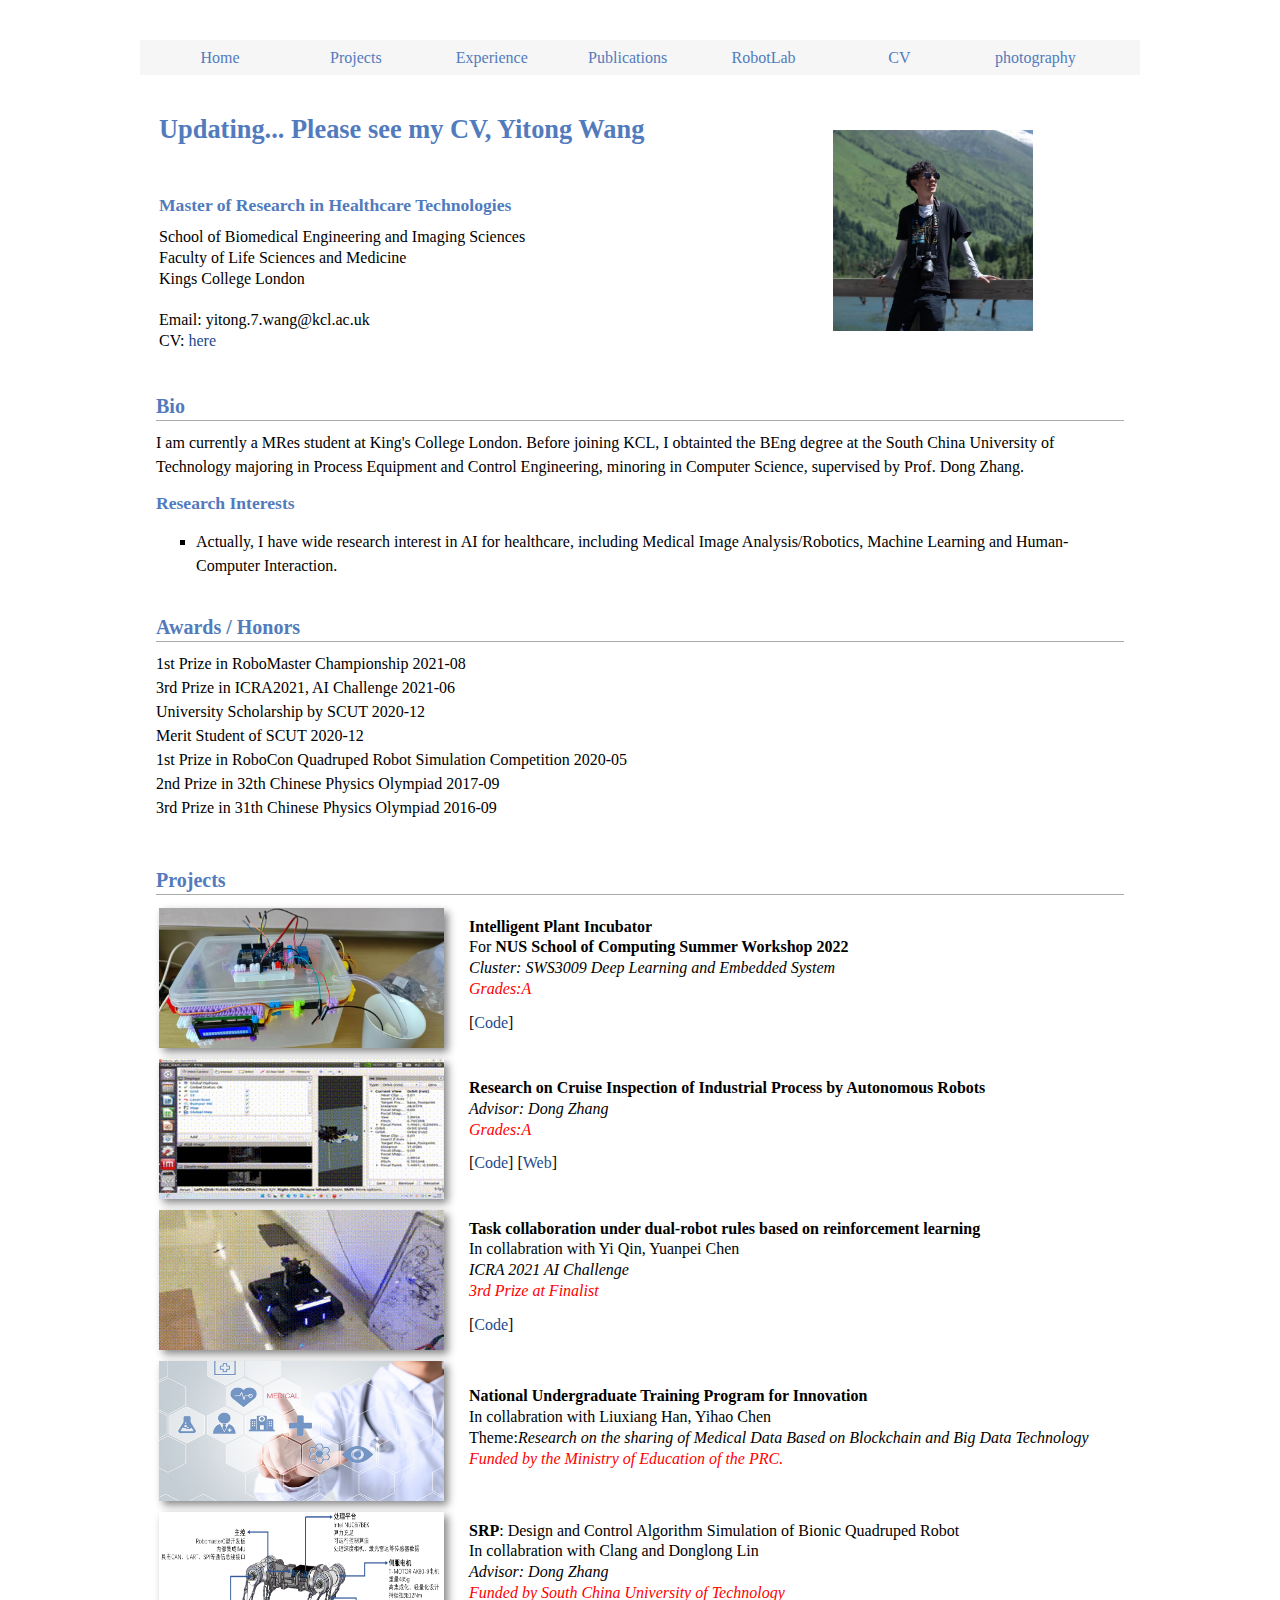
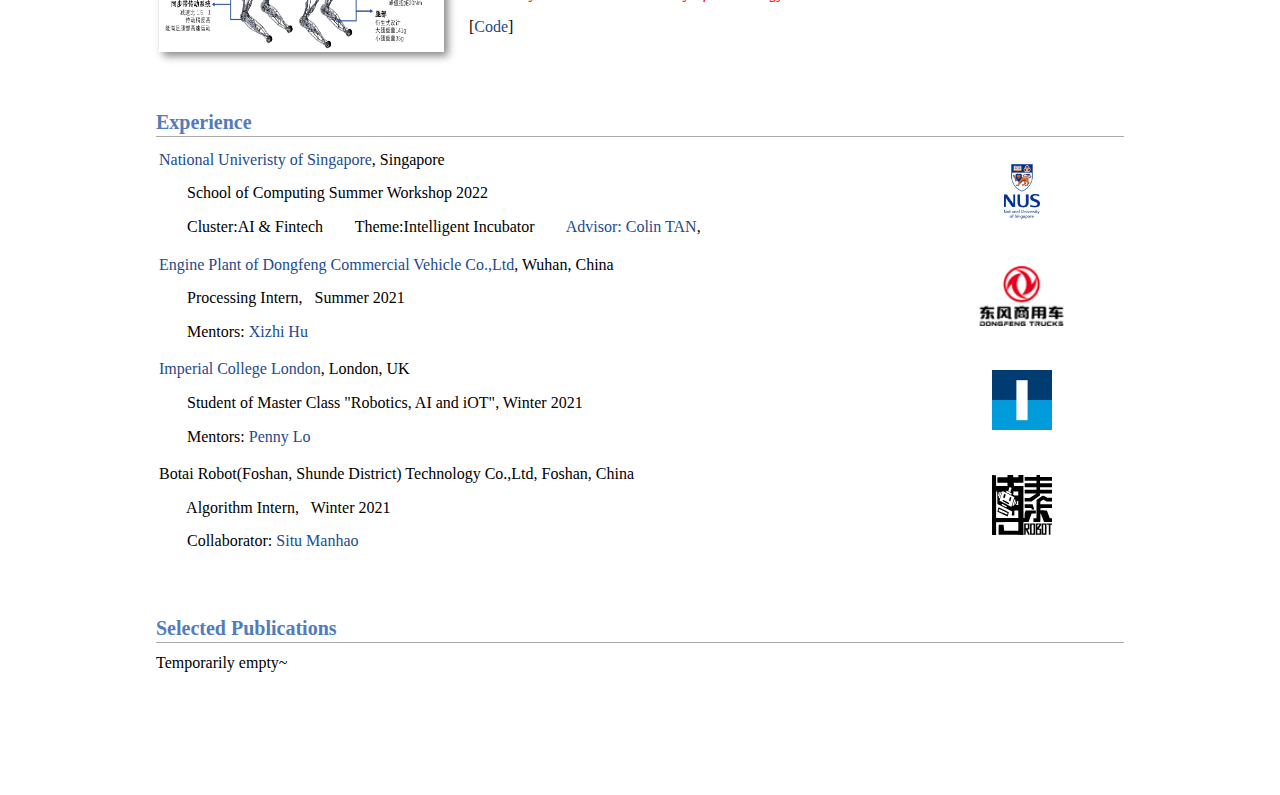
<file: index.html>
<!DOCTYPE html PUBLIC "-//W3C//DTD XHTML 1.1//EN"
"http://www.w3.org/TR/xhtml11/DTD/xhtml11.dtd">
<html xmlns="http://www.w3.org/1999/xhtml" xml:lang="en">

<head>
  <link rel="shortcut icon" type="image/png" href="icon.png">
  <meta http-equiv="Content-Type" content="text/html;charset=utf-8" />
  <meta name="keywords" content="Yitong Wang, echoloe, AI for healthcare, HCI, King's College London, South China University of Technology"> 
  <meta name="description" content="Yitong Wang's Homepage">
  <link rel="stylesheet" href="jemdoc.css" type="text/css" />
  <title>Yitong Wang</title>
  <script type="text/javascript">

    var _gaq = _gaq || [];
    _gaq.push(['_setAccount', 'UA-39824124-1']);
    _gaq.push(['_trackPageview']);

    (function() {
      var ga = document.createElement('script'); ga.type = 'text/javascript'; ga.async = true;
      ga.src = ('https:' == document.location.protocol ? 'https://ssl' : 'http://www') + '.google-analytics.com/ga.js';
      var s = document.getElementsByTagName('script')[0]; s.parentNode.insertBefore(ga, s);
    })();

  </script>
  <script type="text/javascript">
     function toggle_visibility(id) {
         var e = document.getElementById(id);
         if(e.style.display == 'block')
            e.style.display = 'none';
         else
            e.style.display = 'block';
     }
  </script>
</head>

<body>

<nav class="navbar navbar-dark navbar-expand-lg fixed-top">
  <div id="layout-menu">
      <a href="#">Home</a>     
      <a href="#Projects">Projects</a>
      <a href="#experience">Experience</a>
      <a href="#publications">Publications</a>
      <a href="https://space.bilibili.com/523048929">RobotLab</a>
      <a href="./cv_wyt.pdf">CV</a>
      <a href="ytwangcn.github.io/photography.html">photography</a>
  </div>
</nav>


<div id="layout-content" style="margin-top:25px">

<table>
  <tbody>
      <tr>
          <td width="670">
              <div id="toptitle">					
                  <h1>Updating... Please see my CV, Yitong Wang<h1>
              </div>

              <h3>Master of Research in Healthcare Technologies</h3> 
              
              <p>
		  School of Biomedical Engineering and Imaging Sciences </br>
              	  Faculty of Life Sciences and Medicine </br>
                  Kings College London</br>
                   
                  </br>
                  Email: yitong.7.wang@kcl.ac.uk </br>
                  CV: <a href="./cv_wyt.pdf">here</a>
              </p>
              <!--<p>
                  <a href="https://scholar.google.com/citations?user=YjqluE0AAAAJ&hl=en"><img src="pic/GoogleScholar.png" height="30px" style="margin-bottom:-3px"></a>
                  <a href="https://www.linkedin.com/in/uniquexinwang"><img src="pic/LinkedIn.png" height="30px" style="margin-bottom:-3px"></a>
                  <a href="https://github.com/eric-ai-lab"><img src="pic/git.svg" height="30px" style="margin-bottom:-3px"></a>
                  <iframe id="twitter-widget-4" scrolling="no" frameborder="0" allowtransparency="true" class="twitter-follow-button twitter-follow-button-rendered" title="Twitter Follow Button" src="https://platform.twitter.com/widgets/follow_button.59df888963e9d6219f6e6c7ff5d8b951.en.html#dnt=false&amp;id=twitter-widget-4&amp;lang=en&amp;screen_name=xwang_lk&amp;show_count=false&amp;show_screen_name=true&amp;size=m&amp;time=1524631465785" style="position: static; visibility: visible; width: 155px; height: 20px;" data-screen-name="TwitterDev"></iframe>
              </p>!-->
          </td>
          <td>
              <img  src="avatar.jpg" border="0" width="200px"></br>
          </td>
      <tr>
  </tbody>
</table>

<br>

<div id="bio">
<h2>Bio</h2>
I am currently a MRes student at King's College London. Before joining KCL,
 I obtainted the BEng degree at the South China University of Technology 
majoring in Process Equipment and Control Engineering, minoring in Computer Science, supervised by Prof. Dong Zhang.

<h3>Research Interests</h3>
<ul>
  <li>
      Actually, I have wide research interest in AI for healthcare, including Medical Image Analysis/Robotics, Machine Learning and Human-Computer Interaction.
  </li>
 

</ul>



<br>
<div id="award">
<h2>Awards / Honors</h2>
1st Prize in RoboMaster Championship 2021-08<br>
3rd Prize in ICRA2021, AI Challenge 2021-06<br>
University Scholarship by SCUT 2020-12<br>
Merit Student of SCUT 2020-12<br>
1st Prize in RoboCon Quadruped Robot Simulation Competition 2020-05<br>
2nd Prize in 32th Chinese Physics Olympiad 2017-09<br>
3rd Prize in 31th Chinese Physics Olympiad 2016-09<br>       
</div>

<br><br>

<div id="Projects">
<h2>Projects</h2>
<table>


  <tr>
      <td width="306">
      <img src="sws3009.jpg" width="285px" height="140px" style="box-shadow: 4px 4px 8px #888">
      </td>
      <td>
          <p>
              <b>Intelligent Plant Incubator</b> <br>
              For <b>NUS School of Computing Summer Workshop 2022</b> <br>
              <em>Cluster: SWS3009 Deep Learning and Embedded System</em> <br>
              <font color="red"><em>Grades:A</em></font>
          <p></p>
          <p> 
          [<a href="https://github.com/ytWangCN/NUS_Intelli_Plant_Incubator">Code</a>]
          </p>
      </td>
  </tr>

  <tr>
    <td width="306">
    <img src="images/fp.gif" width="285px" height="140px" style="box-shadow: 4px 4px 8px #888">
    </td>
    <td>
        <p>
            <b>Research on Cruise Inspection of Industrial Process by Autonomous Robots</b> <br>
            <em>Advisor: Dong Zhang</em> <br>
            <font color="red"><em>Grades:A</em></font>
        <p></p>
        <p> 
        [<a href="https://git.scutrobot.cn">Code</a>]
        [<a href="https://21-tigerarm-ros.readthedocs.io/zh_CN/latest/">Web</a>]
        </p>
    </td>
</tr>

  <tr>
    <td width="306">
    <img src="images/icra2021.gif" width="285px" height="140px" style="box-shadow: 4px 4px 8px #888">
    </td>
    <td>
        <p>
            <b>Task collaboration under dual-robot rules based on reinforcement learning</b> <br>
            In collabration with Yi Qin, Yuanpei Chen <br>
            <em>ICRA 2021 AI Challenge</em> <br>
            <font color="red"><em>3rd Prize at Finalist</em></font>
        <p></p>
        <p> 
        [<a href="https://github.com/ytWangCN/Robo_ICRA">Code</a>]
        </p>
    </td>
</tr>

  <tr>
    <td width="306">
    <img src="images\nutp.png" width="285px" height="140px" style="box-shadow: 4px 4px 8px #888">
    </td>
    <td>
        <p>
            <b>National Undergraduate Training Program for Innovation</b> <br>
            In collabration with Liuxiang Han, Yihao Chen <br>
            Theme:<em>Research on the sharing of Medical Data Based on Blockchain and Big Data Technology</em> <br>
            <font color="red"><em>Funded by the Ministry of Education of the PRC.</em></font>
        <p></p>
        <p> 
        
        <!--[<a href="https://git.scutbot.cn/">Code</a>]-->
        <!--[<a href="https://www.youtube.com/watch?v=TzBZWBht02I">Video</a>]-->
        </p>
    </td>
</tr>

  <tr>
      <td width="306">
      <img src="SRP.png" width="285px" height="140px" style="box-shadow: 4px 4px 8px #888">
      </td>
      <td>
          <p>
              <b>SRP</b>: Design and Control Algorithm Simulation of Bionic Quadruped Robot <br>
              In collabration with Clang and Donglong Lin <br>
              <em>Advisor: Dong Zhang</em> <br>
              <font color="red"><em>Funded by South China University of Technology</em></font>
          <p></p>
          <p> 
            [<a href="https://git.scutbot.cn/Project/21_Project_UniPower_MITCheetah">Code</a>]
            
          </p>
      </td>
  </tr>

</table>

</div>

<br><br>

<div id="experience">
<h2>Experience</h2>

<table id="tbPublications" width="100%">
  <tr>
      <td>
          <p><a href="https://comp.nus.edu.sg">National Univeristy of Singapore</a>, Singapore</p>
          <p>&nbsp&nbsp&nbsp&nbsp&nbsp&nbsp School of Computing Summer Workshop 2022</p>
          <p>&nbsp&nbsp&nbsp&nbsp&nbsp&nbsp Cluster:AI & Fintech &nbsp&nbsp&nbsp&nbsp&nbsp&nbsp Theme:Intelligent Incubator &nbsp&nbsp&nbsp&nbsp&nbsp&nbsp
              <a href="https://www.comp.nus.edu.sg/cs/people/ctank/">Advisor: Colin TAN</a>, 
          </p>
      </td>
      <td align="center">
          <p><img src="nus.jpg" height=60px></p>
      </td>
  </tr>

  <tr>
      <td>
          <p><a href="http://www.dfcv.com.cn/Index.aspx">Engine Plant of Dongfeng Commercial Vehicle Co.,Ltd</a>, Wuhan, China</p>
          <p>&nbsp&nbsp&nbsp&nbsp&nbsp&nbsp Processing Intern, &nbsp Summer 2021</p>
          <p>&nbsp&nbsp&nbsp&nbsp&nbsp&nbsp Mentors: 
              <a href="http://scut.edu.cn/smae">Xizhi Hu</a>
          </p> 
      </td>
      <td align="center">
          <p><img src="dongfeng.jpg" height=60px></p>
      </td>
  </tr>

  <tr>
      <td>
          <p><a href="https://www.imperial.ac.uk">Imperial College London</a>, London, UK</p>
          <p>&nbsp&nbsp&nbsp&nbsp&nbsp&nbsp Student of Master Class "Robotics, AI and iOT", Winter 2021</p>
          <p>&nbsp&nbsp&nbsp&nbsp&nbsp&nbsp Mentors: 
              <a href="https://www.imperial.ac.uk/people/benny.lo">Penny Lo</a>

          </p> 
      </td>
      <td align="center">
          <p><img src="ic.jpg" height=60px></p>
      </td>
  </tr>

  <tr>
      <td>
          <p>Botai Robot(Foshan, Shunde District) Technology Co.,Ltd, Foshan, China</p>
          <p>&nbsp&nbsp&nbsp&nbsp&nbsp&nbsp Algorithm Intern, &nbsp Winter 2021</p>
          <p>&nbsp&nbsp&nbsp&nbsp&nbsp&nbsp Collaborator: 
              <a href="https://bbs.scutbot.cn/spaces/viewspace.action?key=~19-%E7%94%B5%E6%8E%A7-%E5%8F%B8%E5%BE%92%E6%9B%BC%E8%B1%AA">Situ Manhao</a>
          </p> 
      </td>
      <td align="center">
          <p><img src="botai.svg" height=60px></p> 
      </td>
  </tr>

</table>
</div>

<br>
  <br>
<div id="publications">
<h2>Selected Publications</h2>
<p>
  Temporarily empty~
</p>
  <br>

<br>

</body>
</html>
</file>
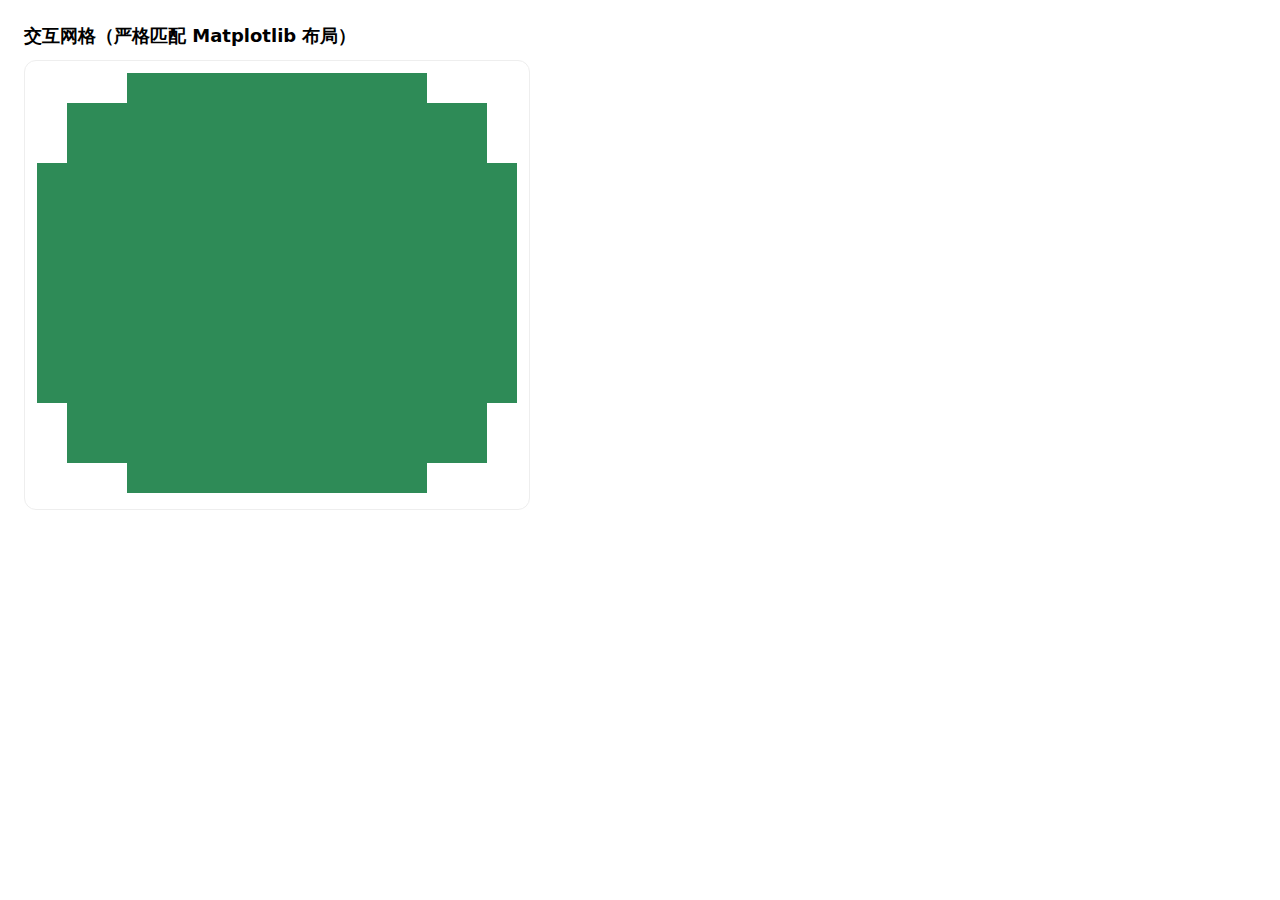
<file: delta.html>
<!doctype html>
<html lang="zh">
<head>
  <meta charset="utf-8" />
  <meta name="viewport" content="width=device-width,initial-scale=1" />
  <title>Grid Toggle — Matplotlib Match</title>
  <style>
    body { font-family: system-ui, -apple-system, "Segoe UI", Roboto, Arial, sans-serif; margin: 24px; }
    .cell { stroke: seagreen; stroke-width: 2; cursor: pointer; }
    #wrap { display:inline-block; border:1px solid #eee; padding:12px; border-radius:12px; }
  </style>
</head>
<body>
  <h1 style="font-size:18px;margin:0 0 12px;">交互网格（严格匹配 Matplotlib 布局）</h1>
  <div id="wrap">
    <!-- viewBox 与 xlim/ylim 完全一致：x: [-0.5, 7.5] 宽=8；y: [-0.5, 6.5] 高=7 -->
    <svg id="grid" width="480" height="420" viewBox="-0.5 -0.5 8 7" preserveAspectRatio="xMidYMid meet"></svg>
  </div>

  <script>
    // 与原脚本一致的行配置；若你想要 4,5,6,6,5,4，只需改这里：
    const rowCounts = [3, 5, 7, 7, 5, 3];
    const cellSize  = 1.0;
    const maxCount  = Math.max(...rowCounts);
    const rows      = rowCounts.length;

    const svg = document.getElementById('grid');

    // 状态：true=绿，false=红
    const state = {};
    const keyOf = (r,c) => `${r}-${c}`;

    for (let r = 0; r < rows; r++) {
      const cnt = rowCounts[r];
      const xOffset = (maxCount - cnt) / 2.0;
      const y = (rows - 1 - r); // 顶部 y 更大（与 Matplotlib 代码一致）
      for (let c = 0; c < cnt; c++) {
        const x = xOffset + c;

        const rect = document.createElementNS("http://www.w3.org/2000/svg", "rect");
        rect.setAttribute("x", x);
        rect.setAttribute("y", y);
        rect.setAttribute("width", cellSize);
        rect.setAttribute("height", cellSize);

        // 颜色/透明度与线宽严格匹配
        rect.setAttribute("fill", "lightgreen");
        rect.setAttribute("fill-opacity", "0.7");
        rect.classList.add("cell");

        const k = keyOf(r,c);
        state[k] = true;

        rect.addEventListener("click", () => {
          if (state[k]) {
            rect.setAttribute("fill", "red");
            rect.setAttribute("fill-opacity", "1.0"); // Matplotlib 红色默认不透明
            state[k] = false;
          } else {
            rect.setAttribute("fill", "lightgreen");
            rect.setAttribute("fill-opacity", "0.7");
            state[k] = true;
          }
        });

        svg.appendChild(rect);
      }
    }
  </script>
</body>
</html>
</file>
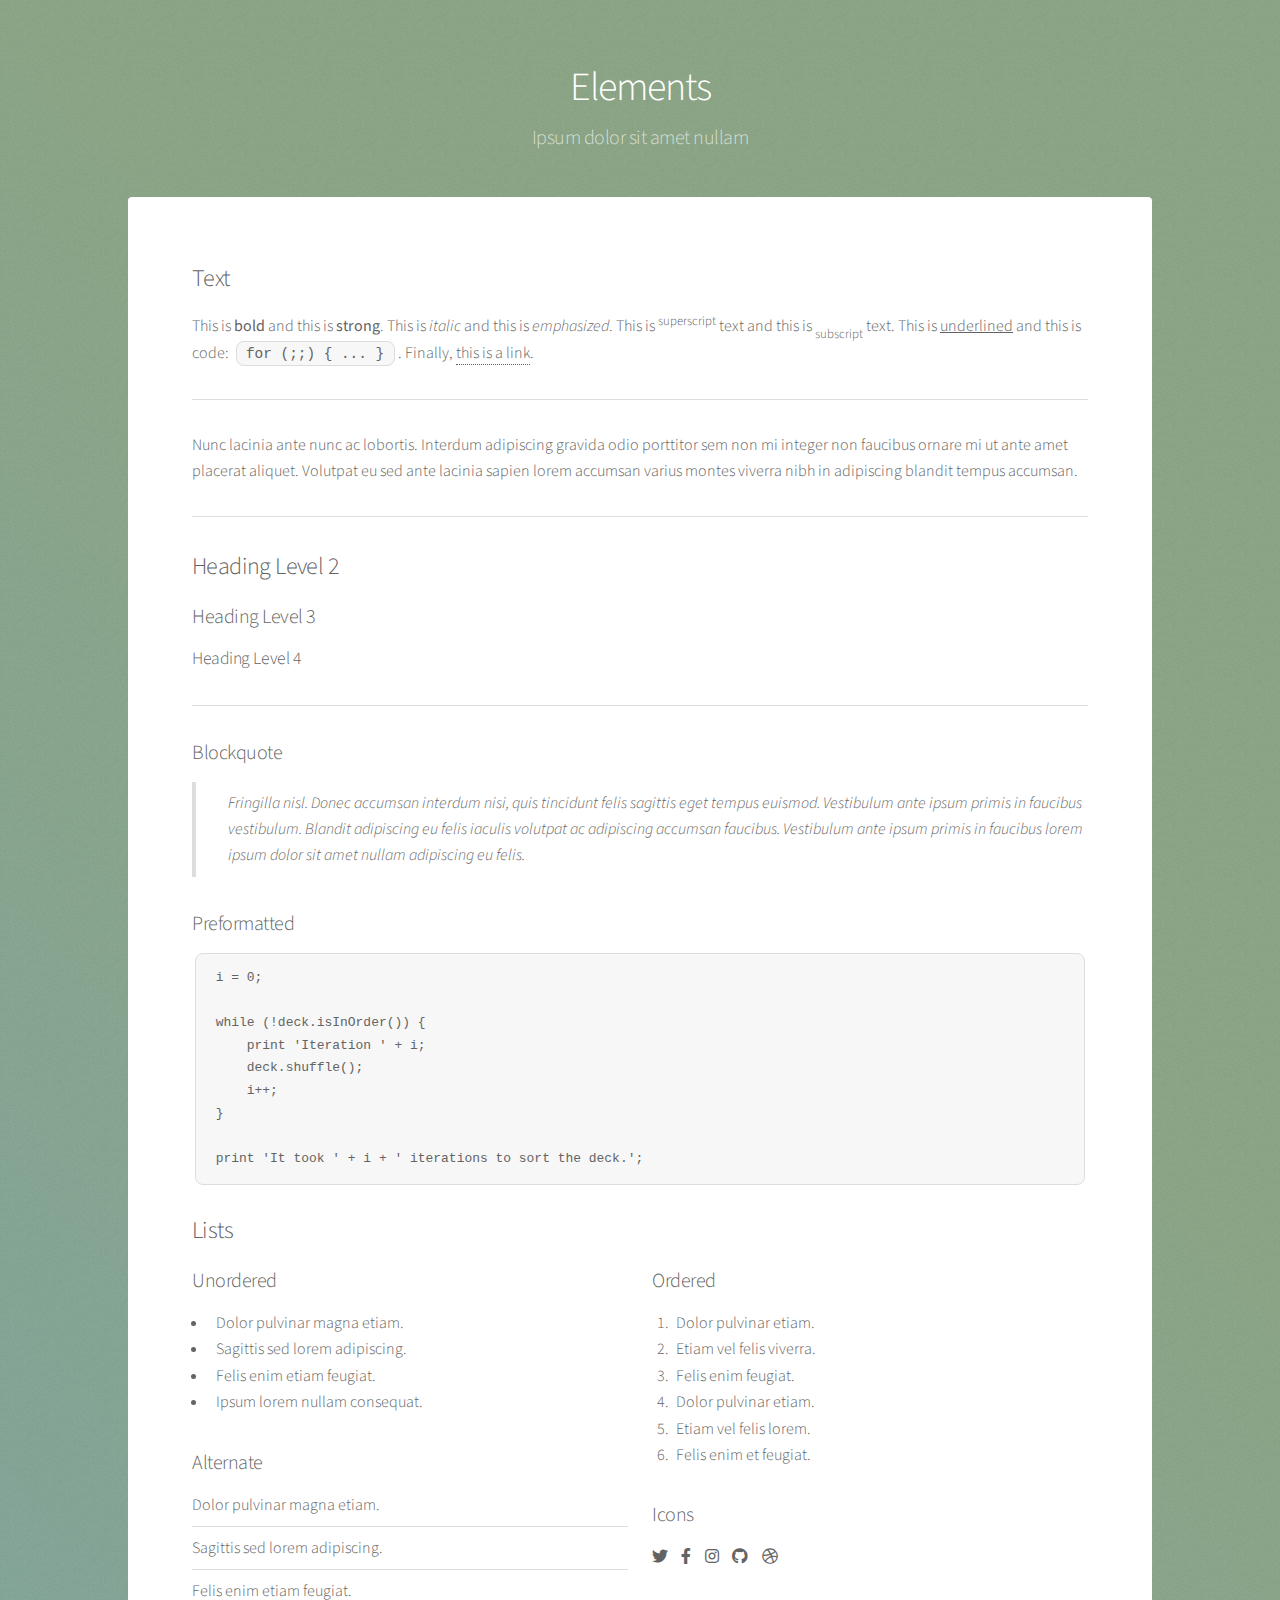
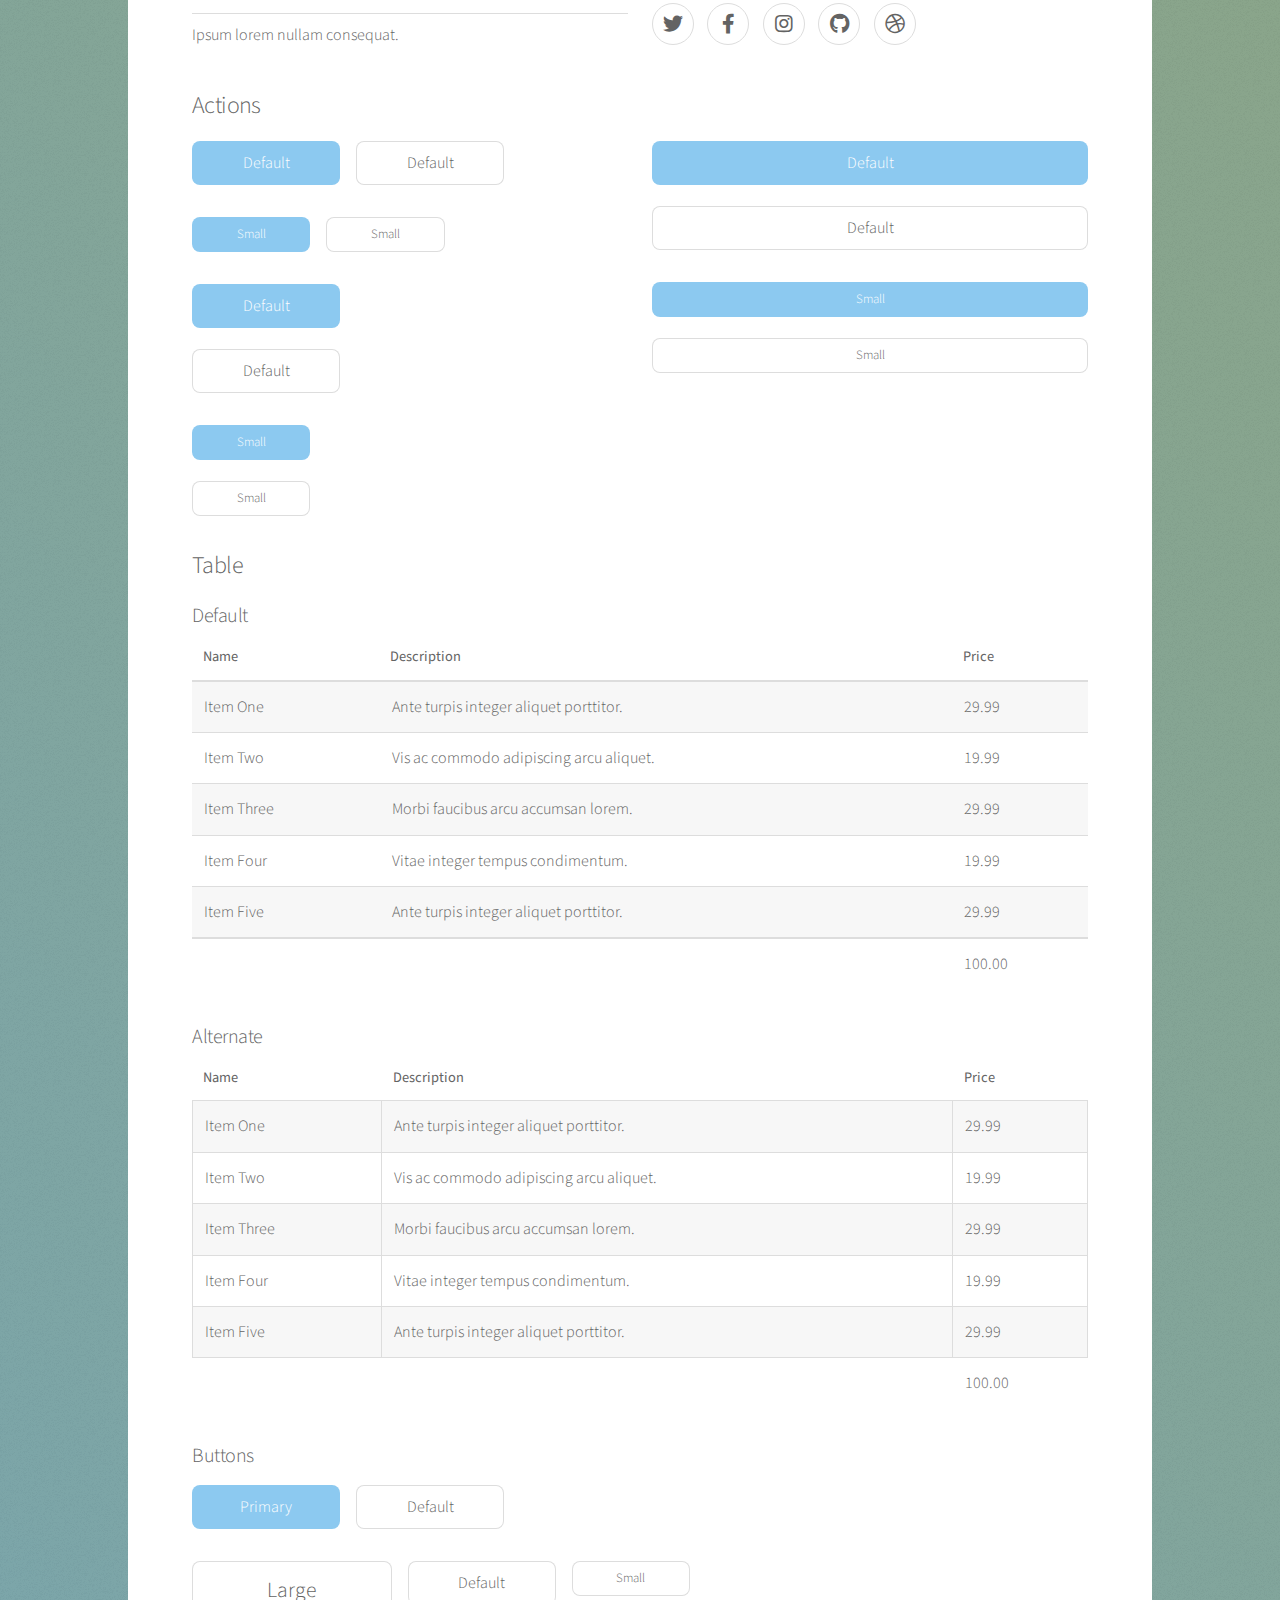
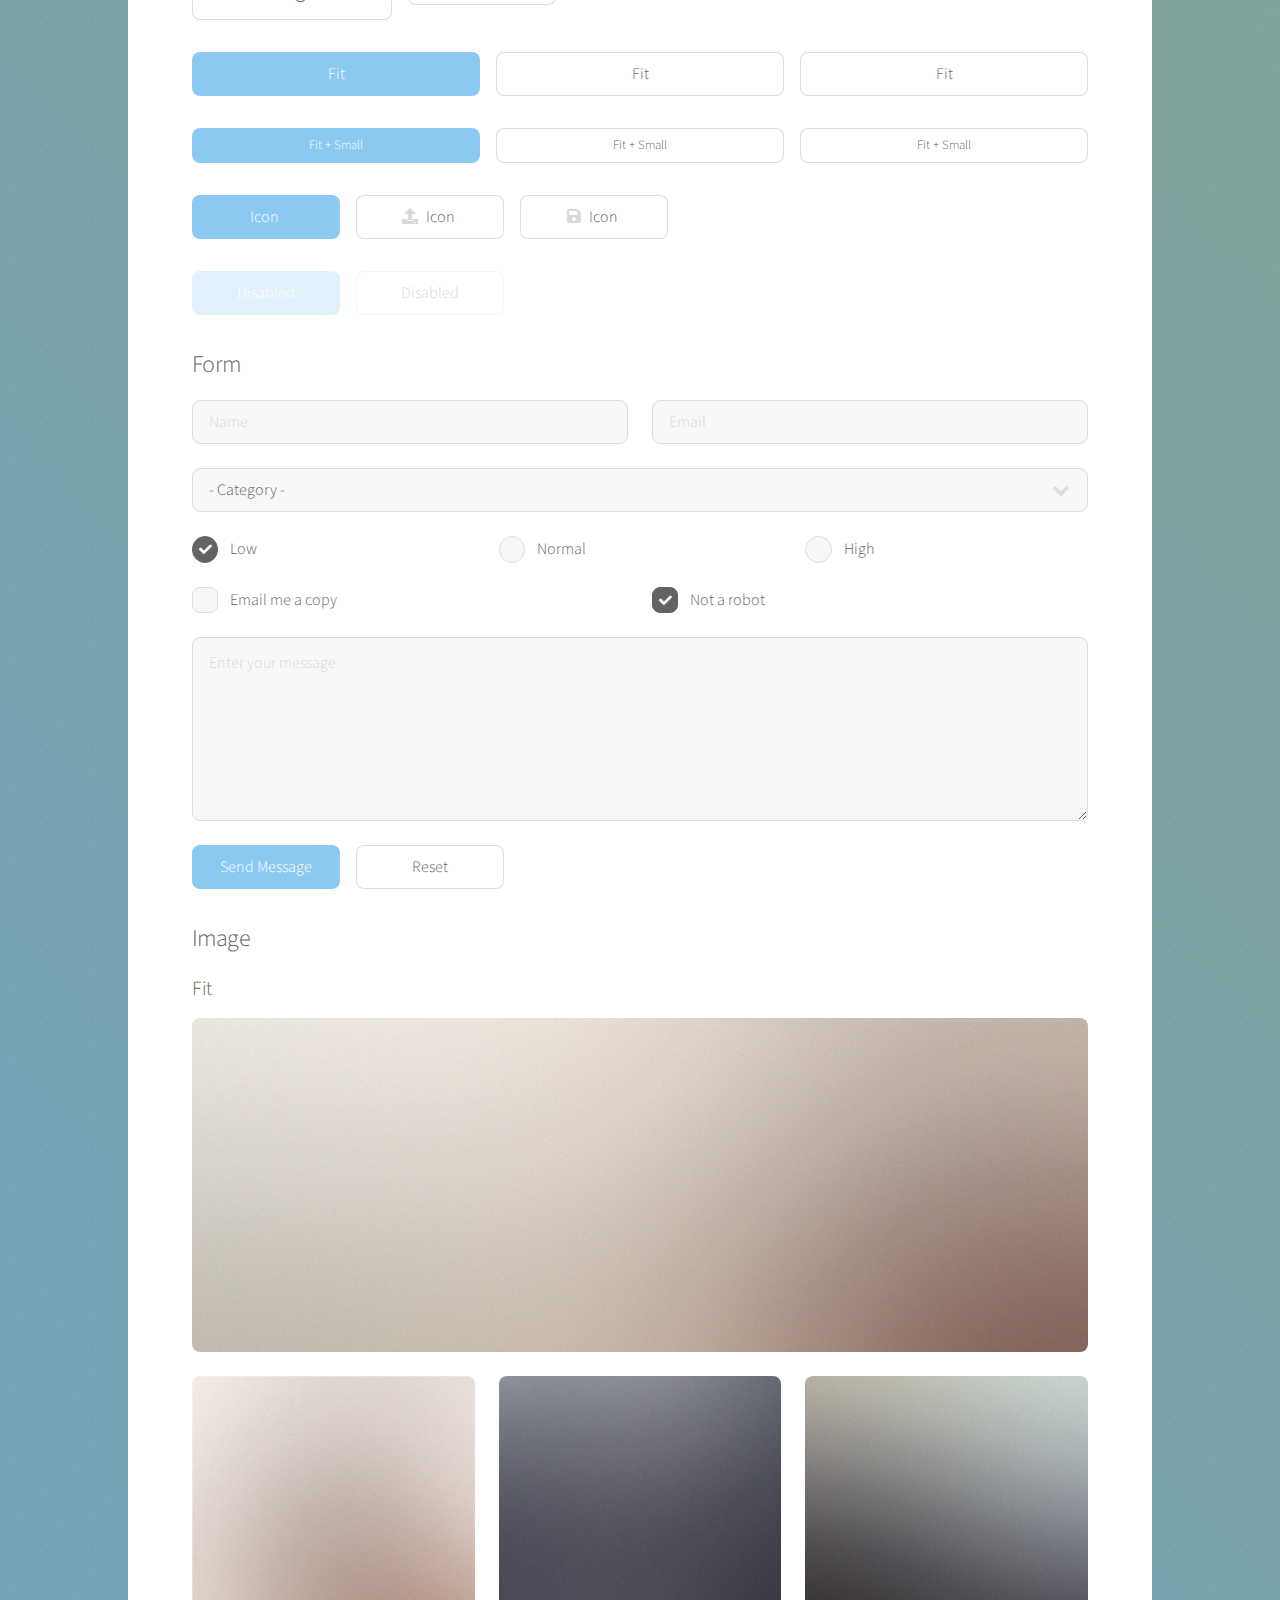
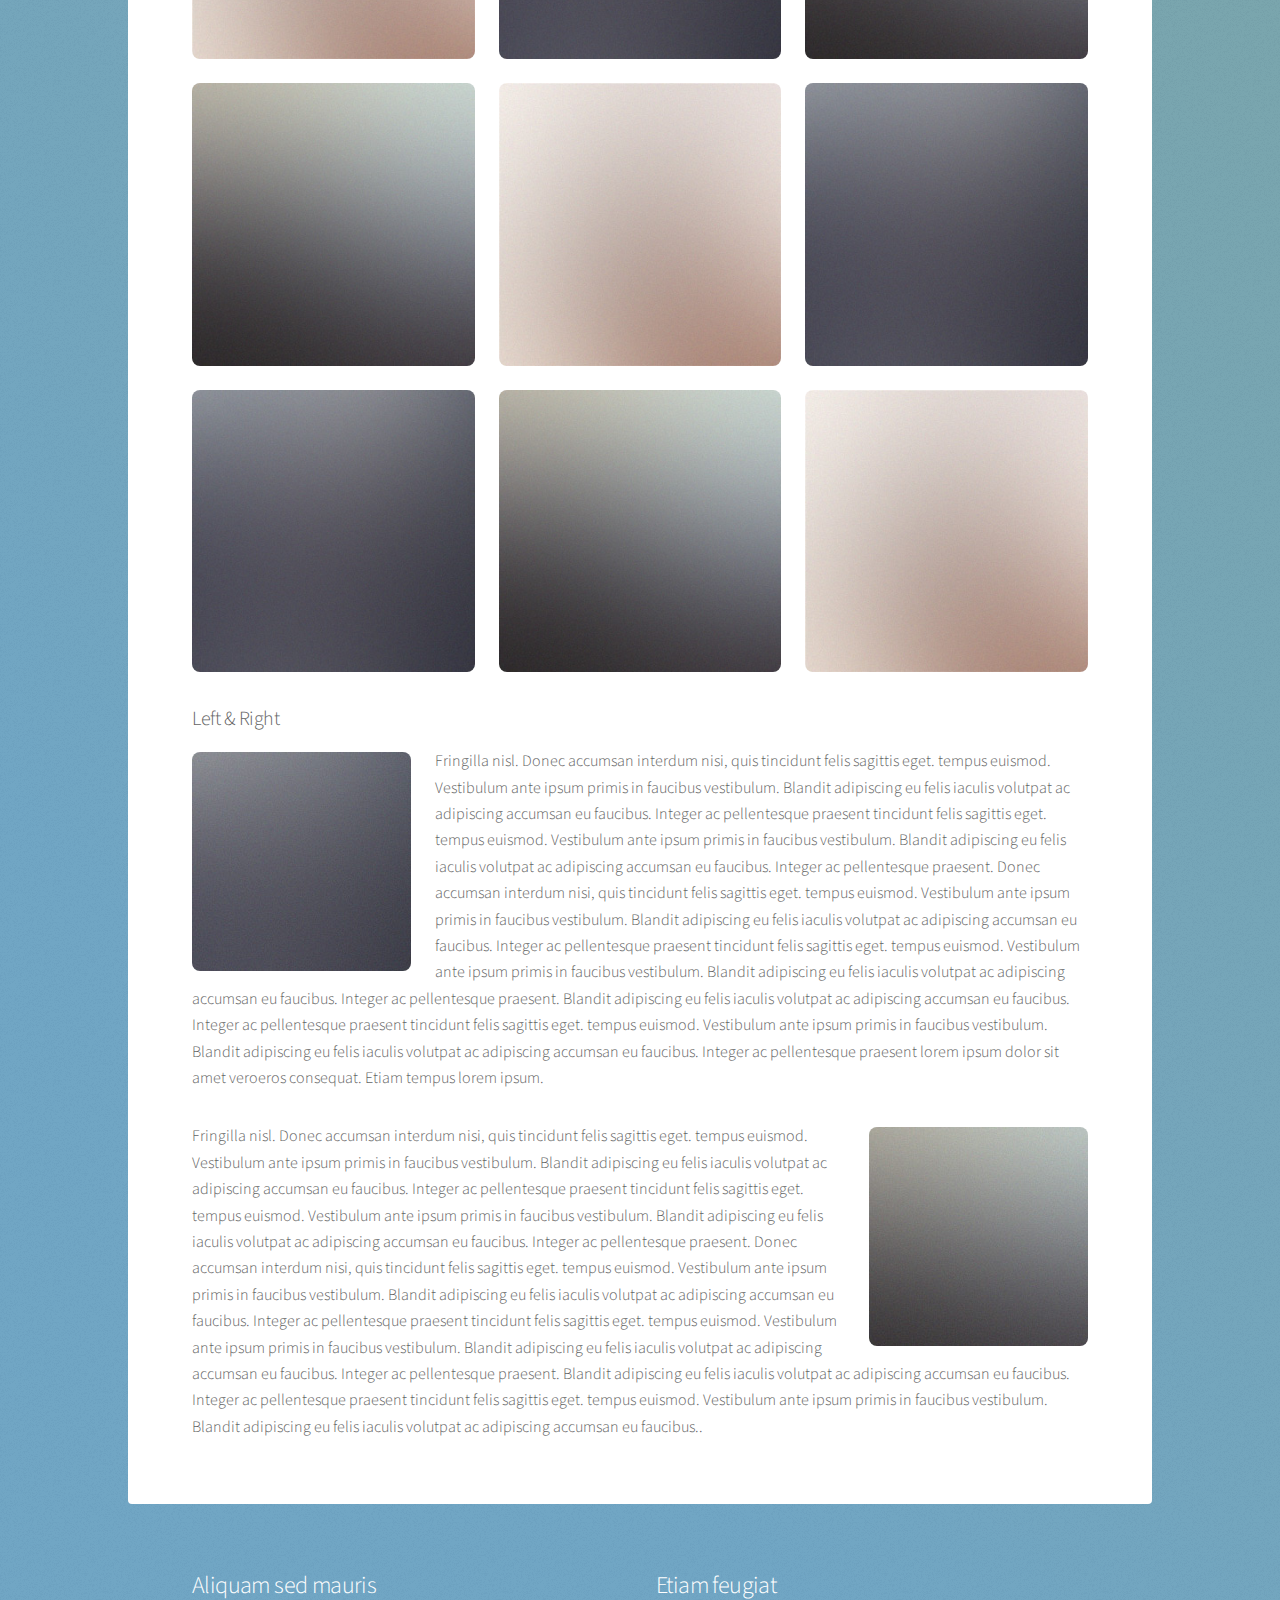
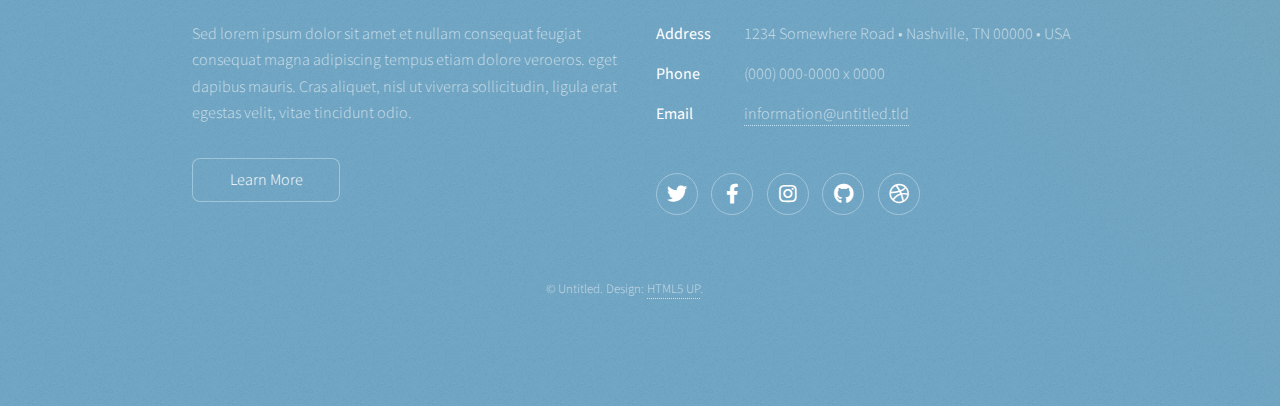
<file: elements.html>
<!DOCTYPE HTML>
<!--
	Stellar by HTML5 UP
	html5up.net | @ajlkn
	Free for personal and commercial use under the CCA 3.0 license (html5up.net/license)
-->
<html>
	<head>
		<title>Elements - Stellar by HTML5 UP</title>
		<meta charset="utf-8" />
		<meta name="viewport" content="width=device-width, initial-scale=1, user-scalable=no" />
		<link rel="stylesheet" href="assets/css/main.css" />
		<noscript><link rel="stylesheet" href="assets/css/noscript.css" /></noscript>
	</head>
	<body class="is-preload">

		<!-- Wrapper -->
			<div id="wrapper">

				<!-- Header -->
					<header id="header">
						<h1>Elements</h1>
						<p>Ipsum dolor sit amet nullam</p>
					</header>

				<!-- Main -->
					<div id="main">

						<!-- Content -->
							<section id="content" class="main">

								<!-- Text -->
									<section>
										<h2>Text</h2>
										<p>This is <b>bold</b> and this is <strong>strong</strong>. This is <i>italic</i> and this is <em>emphasized</em>.
										This is <sup>superscript</sup> text and this is <sub>subscript</sub> text.
										This is <u>underlined</u> and this is code: <code>for (;;) { ... }</code>. Finally, <a href="#">this is a link</a>.</p>
										<hr />
										<p>Nunc lacinia ante nunc ac lobortis. Interdum adipiscing gravida odio porttitor sem non mi integer non faucibus ornare mi ut ante amet placerat aliquet. Volutpat eu sed ante lacinia sapien lorem accumsan varius montes viverra nibh in adipiscing blandit tempus accumsan.</p>
										<hr />
										<h2>Heading Level 2</h2>
										<h3>Heading Level 3</h3>
										<h4>Heading Level 4</h4>
										<hr />
										<h3>Blockquote</h3>
										<blockquote>Fringilla nisl. Donec accumsan interdum nisi, quis tincidunt felis sagittis eget tempus euismod. Vestibulum ante ipsum primis in faucibus vestibulum. Blandit adipiscing eu felis iaculis volutpat ac adipiscing accumsan faucibus. Vestibulum ante ipsum primis in faucibus lorem ipsum dolor sit amet nullam adipiscing eu felis.</blockquote>
										<h3>Preformatted</h3>
										<pre><code>i = 0;

while (!deck.isInOrder()) {
    print 'Iteration ' + i;
    deck.shuffle();
    i++;
}

print 'It took ' + i + ' iterations to sort the deck.';</code></pre>
									</section>

								<!-- Lists -->
									<section>
										<h2>Lists</h2>
										<div class="row">
											<div class="col-6 col-12-medium">
												<h3>Unordered</h3>
												<ul>
													<li>Dolor pulvinar magna etiam.</li>
													<li>Sagittis sed lorem adipiscing.</li>
													<li>Felis enim etiam feugiat.</li>
													<li>Ipsum lorem nullam consequat.</li>
												</ul>
												<h3>Alternate</h3>
												<ul class="alt">
													<li>Dolor pulvinar magna etiam.</li>
													<li>Sagittis sed lorem adipiscing.</li>
													<li>Felis enim etiam feugiat.</li>
													<li>Ipsum lorem nullam consequat.</li>
												</ul>
											</div>
											<div class="col-6 col-12-medium">
												<h3>Ordered</h3>
												<ol>
													<li>Dolor pulvinar etiam.</li>
													<li>Etiam vel felis viverra.</li>
													<li>Felis enim feugiat.</li>
													<li>Dolor pulvinar etiam.</li>
													<li>Etiam vel felis lorem.</li>
													<li>Felis enim et feugiat.</li>
												</ol>
												<h3>Icons</h3>
												<ul class="icons">
													<li><a href="#" class="icon brands fa-twitter"><span class="label">Twitter</span></a></li>
													<li><a href="#" class="icon brands fa-facebook-f"><span class="label">Facebook</span></a></li>
													<li><a href="#" class="icon brands fa-instagram"><span class="label">Instagram</span></a></li>
													<li><a href="#" class="icon brands fa-github"><span class="label">GitHub</span></a></li>
													<li><a href="#" class="icon brands fa-dribbble"><span class="label">Dribbble</span></a></li>
												</ul>
												<ul class="icons">
													<li><a href="#" class="icon brands alt fa-twitter"><span class="label">Twitter</span></a></li>
													<li><a href="#" class="icon brands alt fa-facebook-f"><span class="label">Facebook</span></a></li>
													<li><a href="#" class="icon brands alt fa-instagram"><span class="label">Instagram</span></a></li>
													<li><a href="#" class="icon brands alt fa-github"><span class="label">GitHub</span></a></li>
													<li><a href="#" class="icon brands alt fa-dribbble"><span class="label">Dribbble</span></a></li>
												</ul>
											</div>
										</div>
										<h2>Actions</h2>
										<div class="row">
											<div class="col-6 col-12-medium">
												<ul class="actions">
													<li><a href="#" class="button primary">Default</a></li>
													<li><a href="#" class="button">Default</a></li>
												</ul>
												<ul class="actions small">
													<li><a href="#" class="button primary small">Small</a></li>
													<li><a href="#" class="button small">Small</a></li>
												</ul>
												<ul class="actions stacked">
													<li><a href="#" class="button primary">Default</a></li>
													<li><a href="#" class="button">Default</a></li>
												</ul>
												<ul class="actions stacked">
													<li><a href="#" class="button primary small">Small</a></li>
													<li><a href="#" class="button small">Small</a></li>
												</ul>
											</div>
											<div class="col-6 col-12-medium">
												<ul class="actions stacked">
													<li><a href="#" class="button primary fit">Default</a></li>
													<li><a href="#" class="button fit">Default</a></li>
												</ul>
												<ul class="actions stacked">
													<li><a href="#" class="button primary small fit">Small</a></li>
													<li><a href="#" class="button small fit">Small</a></li>
												</ul>
											</div>
										</div>
									</section>

								<!-- Table -->
									<section>
										<h2>Table</h2>
										<h3>Default</h3>
										<div class="table-wrapper">
											<table>
												<thead>
													<tr>
														<th>Name</th>
														<th>Description</th>
														<th>Price</th>
													</tr>
												</thead>
												<tbody>
													<tr>
														<td>Item One</td>
														<td>Ante turpis integer aliquet porttitor.</td>
														<td>29.99</td>
													</tr>
													<tr>
														<td>Item Two</td>
														<td>Vis ac commodo adipiscing arcu aliquet.</td>
														<td>19.99</td>
													</tr>
													<tr>
														<td>Item Three</td>
														<td> Morbi faucibus arcu accumsan lorem.</td>
														<td>29.99</td>
													</tr>
													<tr>
														<td>Item Four</td>
														<td>Vitae integer tempus condimentum.</td>
														<td>19.99</td>
													</tr>
													<tr>
														<td>Item Five</td>
														<td>Ante turpis integer aliquet porttitor.</td>
														<td>29.99</td>
													</tr>
												</tbody>
												<tfoot>
													<tr>
														<td colspan="2"></td>
														<td>100.00</td>
													</tr>
												</tfoot>
											</table>
										</div>

										<h3>Alternate</h3>
										<div class="table-wrapper">
											<table class="alt">
												<thead>
													<tr>
														<th>Name</th>
														<th>Description</th>
														<th>Price</th>
													</tr>
												</thead>
												<tbody>
													<tr>
														<td>Item One</td>
														<td>Ante turpis integer aliquet porttitor.</td>
														<td>29.99</td>
													</tr>
													<tr>
														<td>Item Two</td>
														<td>Vis ac commodo adipiscing arcu aliquet.</td>
														<td>19.99</td>
													</tr>
													<tr>
														<td>Item Three</td>
														<td> Morbi faucibus arcu accumsan lorem.</td>
														<td>29.99</td>
													</tr>
													<tr>
														<td>Item Four</td>
														<td>Vitae integer tempus condimentum.</td>
														<td>19.99</td>
													</tr>
													<tr>
														<td>Item Five</td>
														<td>Ante turpis integer aliquet porttitor.</td>
														<td>29.99</td>
													</tr>
												</tbody>
												<tfoot>
													<tr>
														<td colspan="2"></td>
														<td>100.00</td>
													</tr>
												</tfoot>
											</table>
										</div>
									</section>

								<!-- Buttons -->
									<section>
										<h3>Buttons</h3>
										<ul class="actions">
											<li><a href="#" class="button primary">Primary</a></li>
											<li><a href="#" class="button">Default</a></li>
										</ul>
										<ul class="actions">
											<li><a href="#" class="button large">Large</a></li>
											<li><a href="#" class="button">Default</a></li>
											<li><a href="#" class="button small">Small</a></li>
										</ul>
										<ul class="actions fit">
											<li><a href="#" class="button primary fit">Fit</a></li>
											<li><a href="#" class="button fit">Fit</a></li>
											<li><a href="#" class="button fit">Fit</a></li>
										</ul>
										<ul class="actions fit small">
											<li><a href="#" class="button primary fit small">Fit + Small</a></li>
											<li><a href="#" class="button fit small">Fit + Small</a></li>
											<li><a href="#" class="button fit small">Fit + Small</a></li>
										</ul>
										<ul class="actions">
											<li><a href="#" class="button primary icon solidfa-download">Icon</a></li>
											<li><a href="#" class="button icon solid fa-upload">Icon</a></li>
											<li><a href="#" class="button icon solid fa-save">Icon</a></li>
										</ul>
										<ul class="actions">
											<li><span class="button primary disabled">Disabled</span></li>
											<li><span class="button disabled">Disabled</span></li>
										</ul>
									</section>

								<!-- Form -->
									<section>
										<h2>Form</h2>
										<form method="post" action="#">
											<div class="row gtr-uniform">
												<div class="col-6 col-12-xsmall">
													<input type="text" name="demo-name" id="demo-name" value="" placeholder="Name" />
												</div>
												<div class="col-6 col-12-xsmall">
													<input type="email" name="demo-email" id="demo-email" value="" placeholder="Email" />
												</div>
												<div class="col-12">
													<select name="demo-category" id="demo-category">
														<option value="">- Category -</option>
														<option value="1">Manufacturing</option>
														<option value="1">Shipping</option>
														<option value="1">Administration</option>
														<option value="1">Human Resources</option>
													</select>
												</div>
												<div class="col-4 col-12-small">
													<input type="radio" id="demo-priority-low" name="demo-priority" checked>
													<label for="demo-priority-low">Low</label>
												</div>
												<div class="col-4 col-12-small">
													<input type="radio" id="demo-priority-normal" name="demo-priority">
													<label for="demo-priority-normal">Normal</label>
												</div>
												<div class="col-4 col-12-small">
													<input type="radio" id="demo-priority-high" name="demo-priority">
													<label for="demo-priority-high">High</label>
												</div>
												<div class="col-6 col-12-small">
													<input type="checkbox" id="demo-copy" name="demo-copy">
													<label for="demo-copy">Email me a copy</label>
												</div>
												<div class="col-6 col-12-small">
													<input type="checkbox" id="demo-human" name="demo-human" checked>
													<label for="demo-human">Not a robot</label>
												</div>
												<div class="col-12">
													<textarea name="demo-message" id="demo-message" placeholder="Enter your message" rows="6"></textarea>
												</div>
												<div class="col-12">
													<ul class="actions">
														<li><input type="submit" value="Send Message" class="primary" /></li>
														<li><input type="reset" value="Reset" /></li>
													</ul>
												</div>
											</div>
										</form>
									</section>

								<!-- Image -->
									<section>
										<h2>Image</h2>
										<h3>Fit</h3>
										<div class="box alt">
											<div class="row gtr-uniform">
												<div class="col-12"><span class="image fit"><img src="images/pic04.jpg" alt="" /></span></div>
												<div class="col-4"><span class="image fit"><img src="images/pic01.jpg" alt="" /></span></div>
												<div class="col-4"><span class="image fit"><img src="images/pic02.jpg" alt="" /></span></div>
												<div class="col-4"><span class="image fit"><img src="images/pic03.jpg" alt="" /></span></div>
												<div class="col-4"><span class="image fit"><img src="images/pic03.jpg" alt="" /></span></div>
												<div class="col-4"><span class="image fit"><img src="images/pic01.jpg" alt="" /></span></div>
												<div class="col-4"><span class="image fit"><img src="images/pic02.jpg" alt="" /></span></div>
												<div class="col-4"><span class="image fit"><img src="images/pic02.jpg" alt="" /></span></div>
												<div class="col-4"><span class="image fit"><img src="images/pic03.jpg" alt="" /></span></div>
												<div class="col-4"><span class="image fit"><img src="images/pic01.jpg" alt="" /></span></div>
											</div>
										</div>
										<h3>Left &amp; Right</h3>
										<p><span class="image left"><img src="images/pic05.jpg" alt="" /></span>Fringilla nisl. Donec accumsan interdum nisi, quis tincidunt felis sagittis eget. tempus euismod. Vestibulum ante ipsum primis in faucibus vestibulum. Blandit adipiscing eu felis iaculis volutpat ac adipiscing accumsan eu faucibus. Integer ac pellentesque praesent tincidunt felis sagittis eget. tempus euismod. Vestibulum ante ipsum primis in faucibus vestibulum. Blandit adipiscing eu felis iaculis volutpat ac adipiscing accumsan eu faucibus. Integer ac pellentesque praesent. Donec accumsan interdum nisi, quis tincidunt felis sagittis eget. tempus euismod. Vestibulum ante ipsum primis in faucibus vestibulum. Blandit adipiscing eu felis iaculis volutpat ac adipiscing accumsan eu faucibus. Integer ac pellentesque praesent tincidunt felis sagittis eget. tempus euismod. Vestibulum ante ipsum primis in faucibus vestibulum. Blandit adipiscing eu felis iaculis volutpat ac adipiscing accumsan eu faucibus. Integer ac pellentesque praesent. Blandit adipiscing eu felis iaculis volutpat ac adipiscing accumsan eu faucibus. Integer ac pellentesque praesent tincidunt felis sagittis eget. tempus euismod. Vestibulum ante ipsum primis in faucibus vestibulum. Blandit adipiscing eu felis iaculis volutpat ac adipiscing accumsan eu faucibus. Integer ac pellentesque praesent lorem ipsum dolor sit amet veroeros consequat. Etiam tempus lorem ipsum.</p>
										<p><span class="image right"><img src="images/pic06.jpg" alt="" /></span>Fringilla nisl. Donec accumsan interdum nisi, quis tincidunt felis sagittis eget. tempus euismod. Vestibulum ante ipsum primis in faucibus vestibulum. Blandit adipiscing eu felis iaculis volutpat ac adipiscing accumsan eu faucibus. Integer ac pellentesque praesent tincidunt felis sagittis eget. tempus euismod. Vestibulum ante ipsum primis in faucibus vestibulum. Blandit adipiscing eu felis iaculis volutpat ac adipiscing accumsan eu faucibus. Integer ac pellentesque praesent. Donec accumsan interdum nisi, quis tincidunt felis sagittis eget. tempus euismod. Vestibulum ante ipsum primis in faucibus vestibulum. Blandit adipiscing eu felis iaculis volutpat ac adipiscing accumsan eu faucibus. Integer ac pellentesque praesent tincidunt felis sagittis eget. tempus euismod. Vestibulum ante ipsum primis in faucibus vestibulum. Blandit adipiscing eu felis iaculis volutpat ac adipiscing accumsan eu faucibus. Integer ac pellentesque praesent. Blandit adipiscing eu felis iaculis volutpat ac adipiscing accumsan eu faucibus. Integer ac pellentesque praesent tincidunt felis sagittis eget. tempus euismod. Vestibulum ante ipsum primis in faucibus vestibulum. Blandit adipiscing eu felis iaculis volutpat ac adipiscing accumsan eu faucibus..</p>
									</section>

							</section>

					</div>

				<!-- Footer -->
					<footer id="footer">
						<section>
							<h2>Aliquam sed mauris</h2>
							<p>Sed lorem ipsum dolor sit amet et nullam consequat feugiat consequat magna adipiscing tempus etiam dolore veroeros. eget dapibus mauris. Cras aliquet, nisl ut viverra sollicitudin, ligula erat egestas velit, vitae tincidunt odio.</p>
							<ul class="actions">
								<li><a href="#" class="button">Learn More</a></li>
							</ul>
						</section>
						<section>
							<h2>Etiam feugiat</h2>
							<dl class="alt">
								<dt>Address</dt>
								<dd>1234 Somewhere Road &bull; Nashville, TN 00000 &bull; USA</dd>
								<dt>Phone</dt>
								<dd>(000) 000-0000 x 0000</dd>
								<dt>Email</dt>
								<dd><a href="#">information@untitled.tld</a></dd>
							</dl>
							<ul class="icons">
								<li><a href="#" class="icon brands fa-twitter alt"><span class="label">Twitter</span></a></li>
								<li><a href="#" class="icon brands fa-facebook-f alt"><span class="label">Facebook</span></a></li>
								<li><a href="#" class="icon brands fa-instagram alt"><span class="label">Instagram</span></a></li>
								<li><a href="#" class="icon brands fa-github alt"><span class="label">GitHub</span></a></li>
								<li><a href="#" class="icon brands fa-dribbble alt"><span class="label">Dribbble</span></a></li>
							</ul>
						</section>
						<p class="copyright">&copy; Untitled. Design: <a href="https://html5up.net">HTML5 UP</a>.</p>
					</footer>

			</div>

		<!-- Scripts -->
			<script src="assets/js/jquery.min.js"></script>
			<script src="assets/js/jquery.scrollex.min.js"></script>
			<script src="assets/js/jquery.scrolly.min.js"></script>
			<script src="assets/js/browser.min.js"></script>
			<script src="assets/js/breakpoints.min.js"></script>
			<script src="assets/js/util.js"></script>
			<script src="assets/js/main.js"></script>

	</body>
</html>
</file>
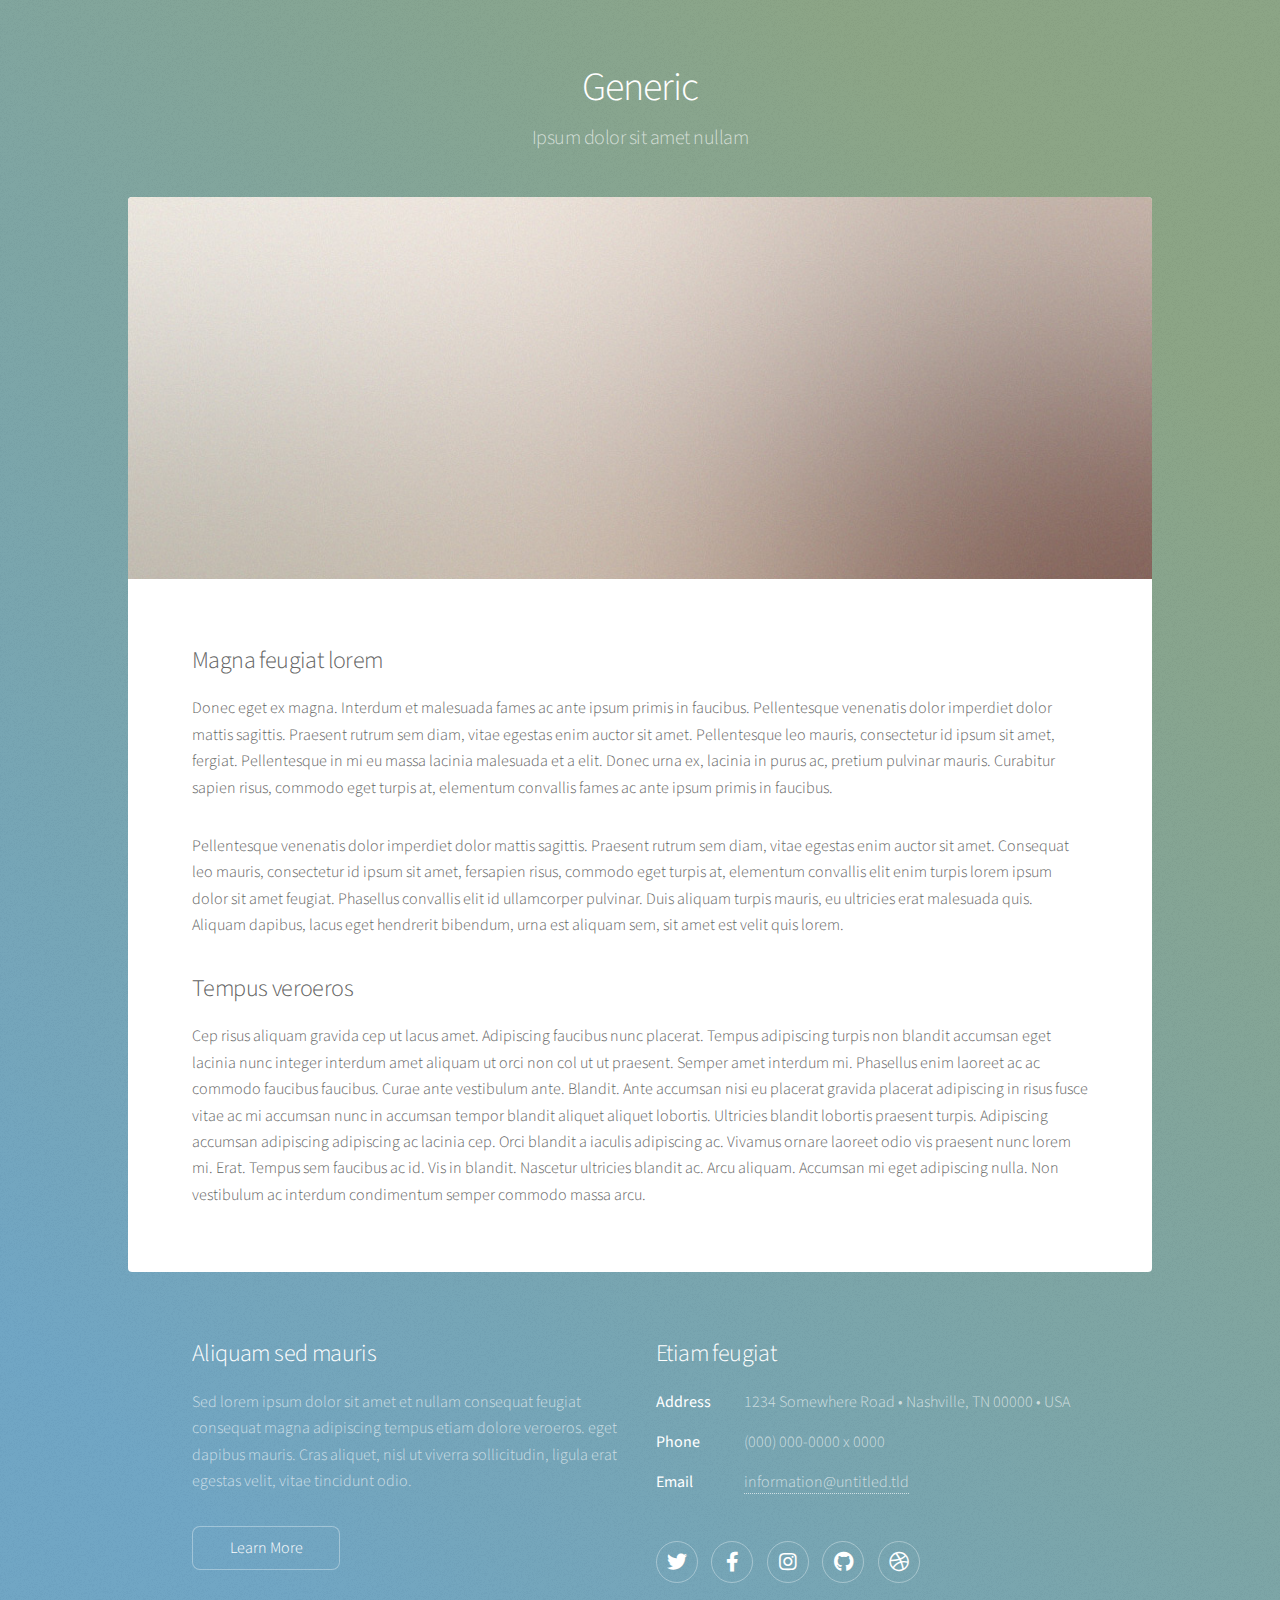
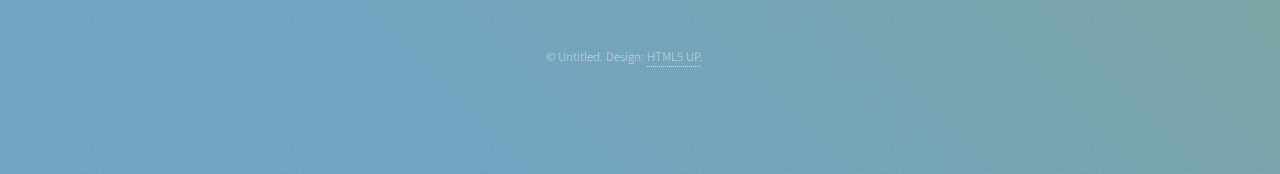
<file: generic.html>
<!DOCTYPE HTML>
<!--
	Stellar by HTML5 UP
	html5up.net | @ajlkn
	Free for personal and commercial use under the CCA 3.0 license (html5up.net/license)
-->
<html>
	<head>
		<title>Generic - Stellar by HTML5 UP</title>
		<meta charset="utf-8" />
		<meta name="viewport" content="width=device-width, initial-scale=1, user-scalable=no" />
		<link rel="stylesheet" href="assets/css/main.css" />
		<noscript><link rel="stylesheet" href="assets/css/noscript.css" /></noscript>
	</head>
	<body class="is-preload">

		<!-- Wrapper -->
			<div id="wrapper">

				<!-- Header -->
					<header id="header">
						<h1>Generic</h1>
						<p>Ipsum dolor sit amet nullam</p>
					</header>

				<!-- Main -->
					<div id="main">

						<!-- Content -->
							<section id="content" class="main">
								<span class="image main"><img src="images/pic04.jpg" alt="" /></span>
								<h2>Magna feugiat lorem</h2>
								<p>Donec eget ex magna. Interdum et malesuada fames ac ante ipsum primis in faucibus. Pellentesque venenatis dolor imperdiet dolor mattis sagittis. Praesent rutrum sem diam, vitae egestas enim auctor sit amet. Pellentesque leo mauris, consectetur id ipsum sit amet, fergiat. Pellentesque in mi eu massa lacinia malesuada et a elit. Donec urna ex, lacinia in purus ac, pretium pulvinar mauris. Curabitur sapien risus, commodo eget turpis at, elementum convallis fames ac ante ipsum primis in faucibus.</p>
								<p>Pellentesque venenatis dolor imperdiet dolor mattis sagittis. Praesent rutrum sem diam, vitae egestas enim auctor sit amet. Consequat leo mauris, consectetur id ipsum sit amet, fersapien risus, commodo eget turpis at, elementum convallis elit enim turpis lorem ipsum dolor sit amet feugiat. Phasellus convallis elit id ullamcorper pulvinar. Duis aliquam turpis mauris, eu ultricies erat malesuada quis. Aliquam dapibus, lacus eget hendrerit bibendum, urna est aliquam sem, sit amet est velit quis lorem.</p>
								<h2>Tempus veroeros</h2>
								<p>Cep risus aliquam gravida cep ut lacus amet. Adipiscing faucibus nunc placerat. Tempus adipiscing turpis non blandit accumsan eget lacinia nunc integer interdum amet aliquam ut orci non col ut ut praesent. Semper amet interdum mi. Phasellus enim laoreet ac ac commodo faucibus faucibus. Curae ante vestibulum ante. Blandit. Ante accumsan nisi eu placerat gravida placerat adipiscing in risus fusce vitae ac mi accumsan nunc in accumsan tempor blandit aliquet aliquet lobortis. Ultricies blandit lobortis praesent turpis. Adipiscing accumsan adipiscing adipiscing ac lacinia cep. Orci blandit a iaculis adipiscing ac. Vivamus ornare laoreet odio vis praesent nunc lorem mi. Erat. Tempus sem faucibus ac id. Vis in blandit. Nascetur ultricies blandit ac. Arcu aliquam. Accumsan mi eget adipiscing nulla. Non vestibulum ac interdum condimentum semper commodo massa arcu.</p>
							</section>

					</div>

				<!-- Footer -->
					<footer id="footer">
						<section>
							<h2>Aliquam sed mauris</h2>
							<p>Sed lorem ipsum dolor sit amet et nullam consequat feugiat consequat magna adipiscing tempus etiam dolore veroeros. eget dapibus mauris. Cras aliquet, nisl ut viverra sollicitudin, ligula erat egestas velit, vitae tincidunt odio.</p>
							<ul class="actions">
								<li><a href="#" class="button">Learn More</a></li>
							</ul>
						</section>
						<section>
							<h2>Etiam feugiat</h2>
							<dl class="alt">
								<dt>Address</dt>
								<dd>1234 Somewhere Road &bull; Nashville, TN 00000 &bull; USA</dd>
								<dt>Phone</dt>
								<dd>(000) 000-0000 x 0000</dd>
								<dt>Email</dt>
								<dd><a href="#">information@untitled.tld</a></dd>
							</dl>
							<ul class="icons">
								<li><a href="#" class="icon brands fa-twitter alt"><span class="label">Twitter</span></a></li>
								<li><a href="#" class="icon brands fa-facebook-f alt"><span class="label">Facebook</span></a></li>
								<li><a href="#" class="icon brands fa-instagram alt"><span class="label">Instagram</span></a></li>
								<li><a href="#" class="icon brands fa-github alt"><span class="label">GitHub</span></a></li>
								<li><a href="#" class="icon brands fa-dribbble alt"><span class="label">Dribbble</span></a></li>
							</ul>
						</section>
						<p class="copyright">&copy; Untitled. Design: <a href="https://html5up.net">HTML5 UP</a>.</p>
					</footer>

			</div>

		<!-- Scripts -->
			<script src="assets/js/jquery.min.js"></script>
			<script src="assets/js/jquery.scrollex.min.js"></script>
			<script src="assets/js/jquery.scrolly.min.js"></script>
			<script src="assets/js/browser.min.js"></script>
			<script src="assets/js/breakpoints.min.js"></script>
			<script src="assets/js/util.js"></script>
			<script src="assets/js/main.js"></script>

	</body>
</html>
</file>
<file: jemdoc.css>
/* Default css file for jemdoc. */

table#tlayout {
    border: none;
    border-collapse: separate;
    background: white;
}

/*body {
	background: white;
	padding-bottom: 8px;
	margin: 0;
}
*/
html {
  background-color: #ffffff; 
}

body { 
  font-family: Georgia, serif;
  font-size: 16px;
  line-height: 24px;
  color: #000;
  background-color: #ffffff; 
  text-align:left; /* for IE */
  margin-top: 30px; 
  margin-bottom: 30px;
  margin-left: auto;
  margin-right: auto;
  padding-left:  50px;
  padding-right: 50px;
  padding-top: 10px;
  padding-bottom: 30px;
  max-width: 1000px;
}

#layout-menu {
	background: #f6f6f6;
	/*border: 1px solid #dddddd;*/
	padding-top: 0.4em;
	padding-bottom: 1.8em;
	padding-left: 8px;
	padding-right: 8px;
	font-size: 1.0em;
	width: auto;
	white-space: nowrap;
    /*text-align: left;*/
    /*vertical-align: top;*/
}

#layout-menu a {
    list-style-type: none;
    float: left;
    width: 13%;    
    text-align: center;
    line-height: 1.5em;
	margin-left: 0.5em;
}

#layout-menu td {
	background: #f4f4f4;
    vertical-align: top;
}

@media screen and (max-width: 600px) {
  #layout-menu a:not(:first-child) {display: none;}
  #layout-menu a.icon {
    float: right;
    display: block;
  }
}

#layout-content {
	padding-top: 0.0em;
	padding-left: 1.0em;
	padding-right: 1.0em;
    border: none;
    background: white;
    text-align: left;
    vertical-align: top;
}

.img-circle {
    border-radius: 50%;
}

tt {
    background: #ffffdd;
}

pre, tt {
	font-size: 100%;
	font-family: monaco, monospace;
}

a, a > tt {
	color: #224b8d;
	text-decoration: none;
}

a:hover {
	border-bottom: 1px gray dotted;
}

#layout-menu a.current:link, #layout-menu a.current:visited {
	color: #022b6d;
	border-bottom: 1px gray solid;
}
#layout-menu a:link, #layout-menu a:visited, #layout-menu a:hover {
	color: #527bbd;
	text-decoration: none;
}
#layout-menu a:hover {
	text-decoration: none;
}

div.menu-category {
	border-bottom: 1px solid gray;
	margin-top: 0.8em;
	padding-top: 0.2em;
	padding-bottom: 0.1em;
	font-weight: bold;
}

div.menu-item {
	padding-left: 16px;
	text-indent: -16px;
}

div#toptitle {
	padding-bottom: 0.2em;
	margin-bottom: 1.5em;
	/*border-bottom: 3px double gray;*/
}

/* Reduce space if we begin the page with a title. */
div#toptitle + h2, div#toptitle + h3 {
	margin-top: 0em;
}

div#subtitle {
	margin-top: 0.0em;
	margin-bottom: 0.0em;
	padding-top: 0em;
	padding-bottom: 0.1em;
}

em {
	font-style: italic;
}

strong {
	font-weight: bold;
}


h1, h2, h3 {
	color: #527bbd;
	margin-top: 0.7em;
	margin-bottom: 0.5em;
	padding-bottom: 0.2em;
	line-height: 1.0;
	padding-top: 0.5em;
	border-bottom: 1px solid #aaaaaa;
}

h1 {
	font-size: 165%;
	padding-bottom: 0.3em;
}

h2 {
	padding-top: 0.8em;
	font-size: 125%;
}

h2 + h3 {
    padding-top: 0.2em;
}

h3 {
	font-size: 110%;
	border-bottom: none;
}

p {
	margin-top: 0.0em;
	margin-bottom: 0.8em;
	padding: 0;
	line-height: 1.3;
}

pre {
	padding: 0;
	margin: 0;
}

div#footer {
	font-size: small;
	border-top: 1px solid #c0c0c0;
	padding-top: 0.1em;
	margin-top: 4.0em;
	color: #c0c0c0;
}

div#footer a {
	color: #80a0b0;
}

div#footer-text {
	float: left;
	padding-bottom: 8px;
}

ul, ol, dl {
	margin-top: 0.2em;
	padding-top: 0;
	margin-bottom: 0.8em;
}

dt {
	margin-top: 0.5em;
	margin-bottom: 0;
}

dl {
	margin-left: 20px;
}

dd {
	color: #222222;
}

dd > *:first-child {
	margin-top: 0;
}

ul {
	list-style-position: outside;
	list-style-type: square;
}

p + ul, p + ol {
	margin-top: -0.5em;
}

li {
	margin-top:0.9em;
}

ol {
	list-style-position: outside;
	list-style-type: decimal;
}

li p, dd p {
	margin-bottom: 0.3em;
}


ol ol {
	list-style-type: lower-alpha;
}

ol ol ol {
	list-style-type: lower-roman;
}

p + div.codeblock {
	margin-top: -0.6em;
}

div.codeblock, div.infoblock {
	margin-right: 0%;
	margin-top: 1.2em;
	margin-bottom: 1.3em;
}

div.blocktitle {
	font-weight: bold;
	color: #cd7b62;
	margin-top: 1.2em;
	margin-bottom: 0.1em;
}

div.blockcontent {
	border: 1px solid silver;
	padding: 0.3em 0.5em;
}

div.infoblock > div.blockcontent {
	background: #ffffee;
}

div.blockcontent p + ul, div.blockcontent p + ol {
	margin-top: 0.4em;
}

div.infoblock p {
	margin-bottom: 0em;
}

div.infoblock li p, div.infoblock dd p {
	margin-bottom: 0.5em;
}

div.infoblock p + p {
	margin-top: 0.8em;
}

div.codeblock > div.blockcontent {
	background: #f6f6f6;
}

span.pycommand {
	color: #000070;
}

span.statement {
	color: #008800;
}
span.builtin {
	color: #000088;
}
span.special {
	color: #990000;
}
span.operator {
	color: #880000;
}
span.error {
	color: #aa0000;
}
span.comment, span.comment > *, span.string, span.string > * {
	color: #606060;
}

@media print {
	#layout-menu { display: none; }
}

#fwtitle {
	margin: 2px;
}

#fwtitle #toptitle {
	padding-left: 0.5em;
	margin-bottom: 0.5em;
}

#layout-content h1:first-child, #layout-content h2:first-child, #layout-content h3:first-child {
	margin-top: -0.7em;
}

div#toptitle h1, #layout-content div#toptitle h1 {
	margin-bottom: 0.0em;
	padding-bottom: 0.1em;
	padding-top: 0;
	margin-top: 0.5em;
	border-bottom: none;
}

img.eq {
	padding: 0;
	padding-left: 0.1em;
	padding-right: 0.1em;
	margin: 0;
}

img.eqwl {
	padding-left: 2em;
	padding-top: 0.6em;
	padding-bottom: 0.2em;
	margin: 0;
}

table + table {
    margin-top: 1em;
}

tr.heading {
    font-weight: bold;
    border-bottom: 2px solid black;
}

img {
    border: none;
}

table.imgtable, table.imgtable td {
    border: none;
    text-align: left;
}
</file>
<file: assets/css/noscript.css>
/*
	Stellar by HTML5 UP
	html5up.net | @ajlkn
	Free for personal and commercial use under the CCA 3.0 license (html5up.net/license)
*/

/* Header */

	body.is-preload #header.alt > * {
		opacity: 1;
	}

	body.is-preload #header.alt .logo {
		-moz-transform: none;
		-webkit-transform: none;
		-ms-transform: none;
		transform: none;
	}
</file>
<file: assets/css/main.css>
@import url(fontawesome-all.min.css);
@import 'https://fonts.googleapis.com/css?family=Source+Sans+Pro:300,400';

/*
	Stellar by HTML5 UP
	html5up.net | @ajlkn
	Free for personal and commercial use under the CCA 3.0 license (html5up.net/license)
*/

html, body, div, span, applet, object,
iframe, h1, h2, h3, h4, h5, h6, p, blockquote,
pre, a, abbr, acronym, address, big, cite,
code, del, dfn, em, ins, kbd, q, s, img, samp,
small, strike, strong, sub, sup, tt, var, b,
u, i, center, dl, dt, dd, ol, ul, li, fieldset,
form, label, legend, table, caption, tbody,
tfoot, thead, tr, th, td, article, aside,
canvas, details, embed, figure, figcaption,
footer, header, hgroup, menu, nav, output, ruby,
section, summary, time, mark, audio, video {
	margin: 0;
	padding: 0;
	border: 0;
	font-size: 100%;
	font: inherit;
	vertical-align: baseline;}

article, aside, details, figcaption, figure,
footer, header, hgroup, menu, nav, section {
	display: block;}

body {
	line-height: 1;
}

ol, ul {
	list-style: none;
}
.publication{
	text-align: left;
	margin-bottom: 0.5em;
}
blockquote, q {
	quotes: none;
}

	blockquote:before, blockquote:after, q:before, q:after {
		content: '';
		content: none;
	}

table {
	border-collapse: collapse;
	border-spacing: 0;
}

body {
	-webkit-text-size-adjust: none;
}

mark {
	background-color: transparent;
	color: inherit;
}

input::-moz-focus-inner {
	border: 0;
	padding: 0;
}

input, select, textarea {
	-moz-appearance: none;
	-webkit-appearance: none;
	-ms-appearance: none;
	appearance: none;
}


/* Basic */

	@-ms-viewport {
		width: device-width;
	}

	body {
		-ms-overflow-style: scrollbar;
	}

	@media screen and (max-width: 480px) {

		html, body {
			min-width: 320px;
		}

	}

	html {
		box-sizing: border-box;
	}

	*, *:before, *:after {
		box-sizing: inherit;
	}

	body {
		background-color: rgb(255, 255, 255);
		background-image: url("images/overlay.png"), -moz-linear-gradient(45deg, #6fa6c4 15%, rgb(139,165,131) 85%);
		background-image: url("images/overlay.png"), -webkit-linear-gradient(45deg, #6fa6c4 15%,rgb(139,165,131) 85%);
		background-image: url("images/overlay.png"), -ms-linear-gradient(45deg, #6fa6c4 15%, rgb(139,165,131) 85%);
		background-image: url("images/overlay.png"), linear-gradient(45deg, #6fa6c4 15%, rgb(139,165,131) 85%);

	} 

		body.is-preload *, body.is-preload *:before, body.is-preload *:after {
			-moz-animation: none !important;
			-webkit-animation: none !important;
			-ms-animation: none !important;
			animation: none !important;
			-moz-transition: none !important;
			-webkit-transition: none !important;
			-ms-transition: none !important;
			transition: none !important;
		}

/* Type */

	body {
		background-color: rgb(255, 255, 255);
		color: rgba(255, 255, 255, 0.65);
	}

	body, input, select, textarea {
		font-family: "Source Sans Pro", Helvetica, sans-serif;
		font-size: 17pt;
		font-weight: 300;
		line-height: 1.65;
	}

		@media screen and (max-width: 1680px) {

			body, input, select, textarea {
				font-size: 14pt;
			}

		}

		@media screen and (max-width: 1280px) {

			body, input, select, textarea {
				font-size: 12pt;
			}

		}

		@media screen and (max-width: 360px) {

			body, input, select, textarea {
				font-size: 11pt;
			}

		}

	a {
		-moz-transition: color 0.2s ease, border-bottom 0.2s ease;
		-webkit-transition: color 0.2s ease, border-bottom 0.2s ease;
		-ms-transition: color 0.2s ease, border-bottom 0.2s ease;
		transition: color 0.2s ease, border-bottom 0.2s ease;
		text-decoration: none;
		border-bottom: dotted 1px;
		color: inherit;
	}

		a:hover {
			border-bottom-color: transparent;
		}

	strong, b {
		font-weight: 400;
	}

	em, i {
		font-style: italic;
	}

	p {
		margin: 0 0 2em 0;
	}

		p.content {
			-moz-columns: 20em 2;
			-webkit-columns: 20em 2;
			-ms-columns: 20em 2;
			columns: 20em 2;
			-moz-column-gap: 2em;
			-webkit-column-gap: 2em;
			-ms-column-gap: 2em;
			column-gap: 2em;
			text-align: justify;
		}

	h1, h2, h3, h4, h5, h6 {
		font-weight: 300;
		line-height: 1.5;
		margin: 0 0 0.7em 0;
		letter-spacing: -0.025em;
	}

		h1 a, h2 a, h3 a, h4 a, h5 a, h6 a {
			color: inherit;
			text-decoration: none;
		}

	h1 {
		font-size: 2.5em;
		line-height: 1.2;
	}

	h2 {
		font-size: 1.5em;
	}

	h3 {
		font-size: 1.25em;
	}

	h4 {
		font-size: 1.1em;
	}

	h5 {
		font-size: 0.9em;
	}

	h6 {
		font-size: 0.7em;
	}

	@media screen and (max-width: 736px) {

		h1 {
			font-size: 2em;
		}

	}

	sub {
		font-size: 0.8em;
		position: relative;
		top: 0.5em;
	}

	sup {
		font-size: 0.8em;
		position: relative;
		top: -0.5em;
	}

	blockquote {
		border-left: solid 4px;
		font-style: italic;
		margin: 0 0 2em 0;
		padding: 0.5em 0 0.5em 2em;
	}

	code {
		border-radius: 8px;
		border: solid 1px;
		font-family: "Courier New", monospace;
		font-size: 0.9em;
		margin: 0 0.25em;
		padding: 0.25em 0.65em;
	}

	pre {
		-webkit-overflow-scrolling: touch;
		font-family: "Courier New", monospace;
		font-size: 0.9em;
		margin: 0 0 2em 0;
	}

		pre code {
			display: block;
			line-height: 1.75;
			padding: 1em 1.5em;
			overflow-x: auto;
		}

	hr {
		border: 0;
		border-bottom: solid 1px;
		margin: 2em 0;
	}

		hr.major {
			margin: 3em 0;
		}

	.align-left {
		text-align: left;
	}

	.align-center {
		text-align: center;
	}

	.align-right {
		text-align: right;
	}

	input, select, textarea {
		color: #ffffff;
	}

	a:hover {
		color: #ffffff;
	}

	strong, b {
		color: #ffffff;
	}

	h1, h2, h3, h4, h5, h6 {
		color: #ffffff;
	}

	blockquote {
		border-left-color: rgba(255, 255, 255, 0.35);
	}

	code {
		background: rgba(255, 255, 255, 0.075);
		border-color: rgba(255, 255, 255, 0.35);
	}

	hr {
		border-bottom-color: rgba(255, 255, 255, 0.35);
	}

/* Row */

	.row {
		display: flex;
		flex-wrap: wrap;
		box-sizing: border-box;
		align-items: stretch;
	}

		.row > * {
			box-sizing: border-box;
		}

		.row.gtr-uniform > * > :last-child {
			margin-bottom: 0;
		}

		.row.aln-left {
			justify-content: flex-start;
		}

		.row.aln-center {
			justify-content: center;
		}

		.row.aln-right {
			justify-content: flex-end;
		}

		.row.aln-top {
			align-items: flex-start;
		}

		.row.aln-middle {
			align-items: center;
		}

		.row.aln-bottom {
			align-items: flex-end;
		}

		.row > .imp {
			order: -1;
		}

		.row > .col-1 {
			width: 8.33333%;
		}

		.row > .off-1 {
			margin-left: 8.33333%;
		}

		.row > .col-2 {
			width: 16.66667%;
		}

		.row > .off-2 {
			margin-left: 16.66667%;
		}

		.row > .col-3 {
			width: 25%;
		}

		.row > .off-3 {
			margin-left: 25%;
		}

		.row > .col-4 {
			width: 33.33333%;
		}

		.row > .off-4 {
			margin-left: 33.33333%;
		}

		.row > .col-5 {
			width: 41.66667%;
		}

		.row > .off-5 {
			margin-left: 41.66667%;
		}

		.row > .col-6 {
			width: 50%;
		}

		.row > .off-6 {
			margin-left: 50%;
		}

		.row > .col-7 {
			width: 58.33333%;
		}

		.row > .off-7 {
			margin-left: 58.33333%;
		}

		.row > .col-8 {
			width: 66.66667%;
		}

		.row > .off-8 {
			margin-left: 66.66667%;
		}

		.row > .col-9 {
			width: 75%;
		}

		.row > .off-9 {
			margin-left: 75%;
		}

		.row > .col-10 {
			width: 83.33333%;
		}

		.row > .off-10 {
			margin-left: 83.33333%;
		}

		.row > .col-11 {
			width: 91.66667%;
		}

		.row > .off-11 {
			margin-left: 91.66667%;
		}

		.row > .col-12 {
			width: 100%;
		}

		.row > .off-12 {
			margin-left: 100%;
		}

		.row.gtr-0 {
			margin-top: 0;
			margin-left: 0em;
		}

			.row.gtr-0 > * {
				padding: 0 0 0 0em;
			}

			.row.gtr-0.gtr-uniform {
				margin-top: 0em;
			}

				.row.gtr-0.gtr-uniform > * {
					padding-top: 0em;
				}

		.row.gtr-25 {
			margin-top: 0;
			margin-left: -0.375em;
		}

			.row.gtr-25 > * {
				padding: 0 0 0 0.375em;
			}

			.row.gtr-25.gtr-uniform {
				margin-top: -0.375em;
			}

				.row.gtr-25.gtr-uniform > * {
					padding-top: 0.375em;
				}

		.row.gtr-50 {
			margin-top: 0;
			margin-left: -0.75em;
		}

			.row.gtr-50 > * {
				padding: 0 0 0 0.75em;
			}

			.row.gtr-50.gtr-uniform {
				margin-top: -0.75em;
			}

				.row.gtr-50.gtr-uniform > * {
					padding-top: 0.75em;
				}

		.row {
			margin-top: 0;
			margin-left: -1.5em;
		}

			.row > * {
				padding: 0 0 0 1.5em;
			}

			.row.gtr-uniform {
				margin-top: -1.5em;
			}

				.row.gtr-uniform > * {
					padding-top: 1.5em;
				}

		.row.gtr-150 {
			margin-top: 0;
			margin-left: -2.25em;
		}

			.row.gtr-150 > * {
				padding: 0 0 0 2.25em;
			}

			.row.gtr-150.gtr-uniform {
				margin-top: -2.25em;
			}

				.row.gtr-150.gtr-uniform > * {
					padding-top: 2.25em;
				}

		.row.gtr-200 {
			margin-top: 0;
			margin-left: -3em;
		}

			.row.gtr-200 > * {
				padding: 0 0 0 3em;
			}

			.row.gtr-200.gtr-uniform {
				margin-top: -3em;
			}

				.row.gtr-200.gtr-uniform > * {
					padding-top: 3em;
				}

		@media screen and (max-width: 1680px) {

			.row {
				display: flex;
				flex-wrap: wrap;
				box-sizing: border-box;
				align-items: stretch;
			}

				.row > * {
					box-sizing: border-box;
				}

				.row.gtr-uniform > * > :last-child {
					margin-bottom: 0;
				}

				.row.aln-left {
					justify-content: flex-start;
				}

				.row.aln-center {
					justify-content: center;
				}

				.row.aln-right {
					justify-content: flex-end;
				}

				.row.aln-top {
					align-items: flex-start;
				}

				.row.aln-middle {
					align-items: center;
				}

				.row.aln-bottom {
					align-items: flex-end;
				}

				.row > .imp-xlarge {
					order: -1;
				}

				.row > .col-1-xlarge {
					width: 8.33333%;
				}

				.row > .off-1-xlarge {
					margin-left: 8.33333%;
				}

				.row > .col-2-xlarge {
					width: 16.66667%;
				}

				.row > .off-2-xlarge {
					margin-left: 16.66667%;
				}

				.row > .col-3-xlarge {
					width: 25%;
				}

				.row > .off-3-xlarge {
					margin-left: 25%;
				}

				.row > .col-4-xlarge {
					width: 33.33333%;
				}

				.row > .off-4-xlarge {
					margin-left: 33.33333%;
				}

				.row > .col-5-xlarge {
					width: 41.66667%;
				}

				.row > .off-5-xlarge {
					margin-left: 41.66667%;
				}

				.row > .col-6-xlarge {
					width: 50%;
				}

				.row > .off-6-xlarge {
					margin-left: 50%;
				}

				.row > .col-7-xlarge {
					width: 58.33333%;
				}

				.row > .off-7-xlarge {
					margin-left: 58.33333%;
				}

				.row > .col-8-xlarge {
					width: 66.66667%;
				}

				.row > .off-8-xlarge {
					margin-left: 66.66667%;
				}

				.row > .col-9-xlarge {
					width: 75%;
				}

				.row > .off-9-xlarge {
					margin-left: 75%;
				}

				.row > .col-10-xlarge {
					width: 83.33333%;
				}

				.row > .off-10-xlarge {
					margin-left: 83.33333%;
				}

				.row > .col-11-xlarge {
					width: 91.66667%;
				}

				.row > .off-11-xlarge {
					margin-left: 91.66667%;
				}

				.row > .col-12-xlarge {
					width: 100%;
				}

				.row > .off-12-xlarge {
					margin-left: 100%;
				}

				.row.gtr-0 {
					margin-top: 0;
					margin-left: 0em;
				}

					.row.gtr-0 > * {
						padding: 0 0 0 0em;
					}

					.row.gtr-0.gtr-uniform {
						margin-top: 0em;
					}

						.row.gtr-0.gtr-uniform > * {
							padding-top: 0em;
						}

				.row.gtr-25 {
					margin-top: 0;
					margin-left: -0.375em;
				}

					.row.gtr-25 > * {
						padding: 0 0 0 0.375em;
					}

					.row.gtr-25.gtr-uniform {
						margin-top: -0.375em;
					}

						.row.gtr-25.gtr-uniform > * {
							padding-top: 0.375em;
						}

				.row.gtr-50 {
					margin-top: 0;
					margin-left: -0.75em;
				}

					.row.gtr-50 > * {
						padding: 0 0 0 0.75em;
					}

					.row.gtr-50.gtr-uniform {
						margin-top: -0.75em;
					}

						.row.gtr-50.gtr-uniform > * {
							padding-top: 0.75em;
						}

				.row {
					margin-top: 0;
					margin-left: -1.5em;
				}

					.row > * {
						padding: 0 0 0 1.5em;
					}

					.row.gtr-uniform {
						margin-top: -1.5em;
					}

						.row.gtr-uniform > * {
							padding-top: 1.5em;
						}

				.row.gtr-150 {
					margin-top: 0;
					margin-left: -2.25em;
				}

					.row.gtr-150 > * {
						padding: 0 0 0 2.25em;
					}

					.row.gtr-150.gtr-uniform {
						margin-top: -2.25em;
					}

						.row.gtr-150.gtr-uniform > * {
							padding-top: 2.25em;
						}

				.row.gtr-200 {
					margin-top: 0;
					margin-left: -3em;
				}

					.row.gtr-200 > * {
						padding: 0 0 0 3em;
					}

					.row.gtr-200.gtr-uniform {
						margin-top: -3em;
					}

						.row.gtr-200.gtr-uniform > * {
							padding-top: 3em;
						}

		}

		@media screen and (max-width: 1280px) {

			.row {
				display: flex;
				flex-wrap: wrap;
				box-sizing: border-box;
				align-items: stretch;
			}

				.row > * {
					box-sizing: border-box;
				}

				.row.gtr-uniform > * > :last-child {
					margin-bottom: 0;
				}

				.row.aln-left {
					justify-content: flex-start;
				}

				.row.aln-center {
					justify-content: center;
				}

				.row.aln-right {
					justify-content: flex-end;
				}

				.row.aln-top {
					align-items: flex-start;
				}

				.row.aln-middle {
					align-items: center;
				}

				.row.aln-bottom {
					align-items: flex-end;
				}

				.row > .imp-large {
					order: -1;
				}

				.row > .col-1-large {
					width: 8.33333%;
				}

				.row > .off-1-large {
					margin-left: 8.33333%;
				}

				.row > .col-2-large {
					width: 16.66667%;
				}

				.row > .off-2-large {
					margin-left: 16.66667%;
				}

				.row > .col-3-large {
					width: 25%;
				}

				.row > .off-3-large {
					margin-left: 25%;
				}

				.row > .col-4-large {
					width: 33.33333%;
				}

				.row > .off-4-large {
					margin-left: 33.33333%;
				}

				.row > .col-5-large {
					width: 41.66667%;
				}

				.row > .off-5-large {
					margin-left: 41.66667%;
				}

				.row > .col-6-large {
					width: 50%;
				}

				.row > .off-6-large {
					margin-left: 50%;
				}

				.row > .col-7-large {
					width: 58.33333%;
				}

				.row > .off-7-large {
					margin-left: 58.33333%;
				}

				.row > .col-8-large {
					width: 66.66667%;
				}

				.row > .off-8-large {
					margin-left: 66.66667%;
				}

				.row > .col-9-large {
					width: 75%;
				}

				.row > .off-9-large {
					margin-left: 75%;
				}

				.row > .col-10-large {
					width: 83.33333%;
				}

				.row > .off-10-large {
					margin-left: 83.33333%;
				}

				.row > .col-11-large {
					width: 91.66667%;
				}

				.row > .off-11-large {
					margin-left: 91.66667%;
				}

				.row > .col-12-large {
					width: 100%;
				}

				.row > .off-12-large {
					margin-left: 100%;
				}

				.row.gtr-0 {
					margin-top: 0;
					margin-left: 0em;
				}

					.row.gtr-0 > * {
						padding: 0 0 0 0em;
					}

					.row.gtr-0.gtr-uniform {
						margin-top: 0em;
					}

						.row.gtr-0.gtr-uniform > * {
							padding-top: 0em;
						}

				.row.gtr-25 {
					margin-top: 0;
					margin-left: -0.375em;
				}

					.row.gtr-25 > * {
						padding: 0 0 0 0.375em;
					}

					.row.gtr-25.gtr-uniform {
						margin-top: -0.375em;
					}

						.row.gtr-25.gtr-uniform > * {
							padding-top: 0.375em;
						}

				.row.gtr-50 {
					margin-top: 0;
					margin-left: -0.75em;
				}

					.row.gtr-50 > * {
						padding: 0 0 0 0.75em;
					}

					.row.gtr-50.gtr-uniform {
						margin-top: -0.75em;
					}

						.row.gtr-50.gtr-uniform > * {
							padding-top: 0.75em;
						}

				.row {
					margin-top: 0;
					margin-left: -1.5em;
				}

					.row > * {
						padding: 0 0 0 1.5em;
					}

					.row.gtr-uniform {
						margin-top: -1.5em;
					}

						.row.gtr-uniform > * {
							padding-top: 1.5em;
						}

				.row.gtr-150 {
					margin-top: 0;
					margin-left: -2.25em;
				}

					.row.gtr-150 > * {
						padding: 0 0 0 2.25em;
					}

					.row.gtr-150.gtr-uniform {
						margin-top: -2.25em;
					}

						.row.gtr-150.gtr-uniform > * {
							padding-top: 2.25em;
						}

				.row.gtr-200 {
					margin-top: 0;
					margin-left: -3em;
				}

					.row.gtr-200 > * {
						padding: 0 0 0 3em;
					}

					.row.gtr-200.gtr-uniform {
						margin-top: -3em;
					}

						.row.gtr-200.gtr-uniform > * {
							padding-top: 3em;
						}

		}

		@media screen and (max-width: 980px) {

			.row {
				display: flex;
				flex-wrap: wrap;
				box-sizing: border-box;
				align-items: stretch;
			}

				.row > * {
					box-sizing: border-box;
				}

				.row.gtr-uniform > * > :last-child {
					margin-bottom: 0;
				}

				.row.aln-left {
					justify-content: flex-start;
				}

				.row.aln-center {
					justify-content: center;
				}

				.row.aln-right {
					justify-content: flex-end;
				}

				.row.aln-top {
					align-items: flex-start;
				}

				.row.aln-middle {
					align-items: center;
				}

				.row.aln-bottom {
					align-items: flex-end;
				}

				.row > .imp-medium {
					order: -1;
				}

				.row > .col-1-medium {
					width: 8.33333%;
				}

				.row > .off-1-medium {
					margin-left: 8.33333%;
				}

				.row > .col-2-medium {
					width: 16.66667%;
				}

				.row > .off-2-medium {
					margin-left: 16.66667%;
				}

				.row > .col-3-medium {
					width: 25%;
				}

				.row > .off-3-medium {
					margin-left: 25%;
				}

				.row > .col-4-medium {
					width: 33.33333%;
				}

				.row > .off-4-medium {
					margin-left: 33.33333%;
				}

				.row > .col-5-medium {
					width: 41.66667%;
				}

				.row > .off-5-medium {
					margin-left: 41.66667%;
				}

				.row > .col-6-medium {
					width: 50%;
				}

				.row > .off-6-medium {
					margin-left: 50%;
				}

				.row > .col-7-medium {
					width: 58.33333%;
				}

				.row > .off-7-medium {
					margin-left: 58.33333%;
				}

				.row > .col-8-medium {
					width: 66.66667%;
				}

				.row > .off-8-medium {
					margin-left: 66.66667%;
				}

				.row > .col-9-medium {
					width: 75%;
				}

				.row > .off-9-medium {
					margin-left: 75%;
				}

				.row > .col-10-medium {
					width: 83.33333%;
				}

				.row > .off-10-medium {
					margin-left: 83.33333%;
				}

				.row > .col-11-medium {
					width: 91.66667%;
				}

				.row > .off-11-medium {
					margin-left: 91.66667%;
				}

				.row > .col-12-medium {
					width: 100%;
				}

				.row > .off-12-medium {
					margin-left: 100%;
				}

				.row.gtr-0 {
					margin-top: 0;
					margin-left: 0em;
				}

					.row.gtr-0 > * {
						padding: 0 0 0 0em;
					}

					.row.gtr-0.gtr-uniform {
						margin-top: 0em;
					}

						.row.gtr-0.gtr-uniform > * {
							padding-top: 0em;
						}

				.row.gtr-25 {
					margin-top: 0;
					margin-left: -0.375em;
				}

					.row.gtr-25 > * {
						padding: 0 0 0 0.375em;
					}

					.row.gtr-25.gtr-uniform {
						margin-top: -0.375em;
					}

						.row.gtr-25.gtr-uniform > * {
							padding-top: 0.375em;
						}

				.row.gtr-50 {
					margin-top: 0;
					margin-left: -0.75em;
				}

					.row.gtr-50 > * {
						padding: 0 0 0 0.75em;
					}

					.row.gtr-50.gtr-uniform {
						margin-top: -0.75em;
					}

						.row.gtr-50.gtr-uniform > * {
							padding-top: 0.75em;
						}

				.row {
					margin-top: 0;
					margin-left: -1.5em;
				}

					.row > * {
						padding: 0 0 0 1.5em;
					}

					.row.gtr-uniform {
						margin-top: -1.5em;
					}

						.row.gtr-uniform > * {
							padding-top: 1.5em;
						}

				.row.gtr-150 {
					margin-top: 0;
					margin-left: -2.25em;
				}

					.row.gtr-150 > * {
						padding: 0 0 0 2.25em;
					}

					.row.gtr-150.gtr-uniform {
						margin-top: -2.25em;
					}

						.row.gtr-150.gtr-uniform > * {
							padding-top: 2.25em;
						}

				.row.gtr-200 {
					margin-top: 0;
					margin-left: -3em;
				}

					.row.gtr-200 > * {
						padding: 0 0 0 3em;
					}

					.row.gtr-200.gtr-uniform {
						margin-top: -3em;
					}

						.row.gtr-200.gtr-uniform > * {
							padding-top: 3em;
						}

		}

		@media screen and (max-width: 736px) {

			.row {
				display: flex;
				flex-wrap: wrap;
				box-sizing: border-box;
				align-items: stretch;
			}

				.row > * {
					box-sizing: border-box;
				}

				.row.gtr-uniform > * > :last-child {
					margin-bottom: 0;
				}

				.row.aln-left {
					justify-content: flex-start;
				}

				.row.aln-center {
					justify-content: center;
				}

				.row.aln-right {
					justify-content: flex-end;
				}

				.row.aln-top {
					align-items: flex-start;
				}

				.row.aln-middle {
					align-items: center;
				}

				.row.aln-bottom {
					align-items: flex-end;
				}

				.row > .imp-small {
					order: -1;
				}

				.row > .col-1-small {
					width: 8.33333%;
				}

				.row > .off-1-small {
					margin-left: 8.33333%;
				}

				.row > .col-2-small {
					width: 16.66667%;
				}

				.row > .off-2-small {
					margin-left: 16.66667%;
				}

				.row > .col-3-small {
					width: 25%;
				}

				.row > .off-3-small {
					margin-left: 25%;
				}

				.row > .col-4-small {
					width: 33.33333%;
				}

				.row > .off-4-small {
					margin-left: 33.33333%;
				}

				.row > .col-5-small {
					width: 41.66667%;
				}

				.row > .off-5-small {
					margin-left: 41.66667%;
				}

				.row > .col-6-small {
					width: 50%;
				}

				.row > .off-6-small {
					margin-left: 50%;
				}

				.row > .col-7-small {
					width: 58.33333%;
				}

				.row > .off-7-small {
					margin-left: 58.33333%;
				}

				.row > .col-8-small {
					width: 66.66667%;
				}

				.row > .off-8-small {
					margin-left: 66.66667%;
				}

				.row > .col-9-small {
					width: 75%;
				}

				.row > .off-9-small {
					margin-left: 75%;
				}

				.row > .col-10-small {
					width: 83.33333%;
				}

				.row > .off-10-small {
					margin-left: 83.33333%;
				}

				.row > .col-11-small {
					width: 91.66667%;
				}

				.row > .off-11-small {
					margin-left: 91.66667%;
				}

				.row > .col-12-small {
					width: 100%;
				}

				.row > .off-12-small {
					margin-left: 100%;
				}

				.row.gtr-0 {
					margin-top: 0;
					margin-left: 0em;
				}

					.row.gtr-0 > * {
						padding: 0 0 0 0em;
					}

					.row.gtr-0.gtr-uniform {
						margin-top: 0em;
					}

						.row.gtr-0.gtr-uniform > * {
							padding-top: 0em;
						}

				.row.gtr-25 {
					margin-top: 0;
					margin-left: -0.25em;
				}

					.row.gtr-25 > * {
						padding: 0 0 0 0.25em;
					}

					.row.gtr-25.gtr-uniform {
						margin-top: -0.25em;
					}

						.row.gtr-25.gtr-uniform > * {
							padding-top: 0.25em;
						}

				.row.gtr-50 {
					margin-top: 0;
					margin-left: -0.5em;
				}

					.row.gtr-50 > * {
						padding: 0 0 0 0.5em;
					}

					.row.gtr-50.gtr-uniform {
						margin-top: -0.5em;
					}

						.row.gtr-50.gtr-uniform > * {
							padding-top: 0.5em;
						}

				.row {
					margin-top: 0;
					margin-left: -1em;
				}

					.row > * {
						padding: 0 0 0 1em;
					}

					.row.gtr-uniform {
						margin-top: -1em;
					}

						.row.gtr-uniform > * {
							padding-top: 1em;
						}

				.row.gtr-150 {
					margin-top: 0;
					margin-left: -1.5em;
				}

					.row.gtr-150 > * {
						padding: 0 0 0 1.5em;
					}

					.row.gtr-150.gtr-uniform {
						margin-top: -1.5em;
					}

						.row.gtr-150.gtr-uniform > * {
							padding-top: 1.5em;
						}

				.row.gtr-200 {
					margin-top: 0;
					margin-left: -2em;
				}

					.row.gtr-200 > * {
						padding: 0 0 0 2em;
					}

					.row.gtr-200.gtr-uniform {
						margin-top: -2em;
					}

						.row.gtr-200.gtr-uniform > * {
							padding-top: 2em;
						}

		}

		@media screen and (max-width: 480px) {

			.row {
				display: flex;
				flex-wrap: wrap;
				box-sizing: border-box;
				align-items: stretch;
			}

				.row > * {
					box-sizing: border-box;
				}

				.row.gtr-uniform > * > :last-child {
					margin-bottom: 0;
				}

				.row.aln-left {
					justify-content: flex-start;
				}

				.row.aln-center {
					justify-content: center;
				}

				.row.aln-right {
					justify-content: flex-end;
				}

				.row.aln-top {
					align-items: flex-start;
				}

				.row.aln-middle {
					align-items: center;
				}

				.row.aln-bottom {
					align-items: flex-end;
				}

				.row > .imp-xsmall {
					order: -1;
				}

				.row > .col-1-xsmall {
					width: 8.33333%;
				}

				.row > .off-1-xsmall {
					margin-left: 8.33333%;
				}

				.row > .col-2-xsmall {
					width: 16.66667%;
				}

				.row > .off-2-xsmall {
					margin-left: 16.66667%;
				}

				.row > .col-3-xsmall {
					width: 25%;
				}

				.row > .off-3-xsmall {
					margin-left: 25%;
				}

				.row > .col-4-xsmall {
					width: 33.33333%;
				}

				.row > .off-4-xsmall {
					margin-left: 33.33333%;
				}

				.row > .col-5-xsmall {
					width: 41.66667%;
				}

				.row > .off-5-xsmall {
					margin-left: 41.66667%;
				}

				.row > .col-6-xsmall {
					width: 50%;
				}

				.row > .off-6-xsmall {
					margin-left: 50%;
				}

				.row > .col-7-xsmall {
					width: 58.33333%;
				}

				.row > .off-7-xsmall {
					margin-left: 58.33333%;
				}

				.row > .col-8-xsmall {
					width: 66.66667%;
				}

				.row > .off-8-xsmall {
					margin-left: 66.66667%;
				}

				.row > .col-9-xsmall {
					width: 75%;
				}

				.row > .off-9-xsmall {
					margin-left: 75%;
				}

				.row > .col-10-xsmall {
					width: 83.33333%;
				}

				.row > .off-10-xsmall {
					margin-left: 83.33333%;
				}

				.row > .col-11-xsmall {
					width: 91.66667%;
				}

				.row > .off-11-xsmall {
					margin-left: 91.66667%;
				}

				.row > .col-12-xsmall {
					width: 100%;
				}

				.row > .off-12-xsmall {
					margin-left: 100%;
				}

				.row.gtr-0 {
					margin-top: 0;
					margin-left: 0em;
				}

					.row.gtr-0 > * {
						padding: 0 0 0 0em;
					}

					.row.gtr-0.gtr-uniform {
						margin-top: 0em;
					}

						.row.gtr-0.gtr-uniform > * {
							padding-top: 0em;
						}

				.row.gtr-25 {
					margin-top: 0;
					margin-left: -0.3125em;
				}

					.row.gtr-25 > * {
						padding: 0 0 0 0.3125em;
					}

					.row.gtr-25.gtr-uniform {
						margin-top: -0.3125em;
					}

						.row.gtr-25.gtr-uniform > * {
							padding-top: 0.3125em;
						}

				.row.gtr-50 {
					margin-top: 0;
					margin-left: -0.625em;
				}

					.row.gtr-50 > * {
						padding: 0 0 0 0.625em;
					}

					.row.gtr-50.gtr-uniform {
						margin-top: -0.625em;
					}

						.row.gtr-50.gtr-uniform > * {
							padding-top: 0.625em;
						}

				.row {
					margin-top: 0;
					margin-left: -1.25em;
				}

					.row > * {
						padding: 0 0 0 1.25em;
					}

					.row.gtr-uniform {
						margin-top: -1.25em;
					}

						.row.gtr-uniform > * {
							padding-top: 1.25em;
						}

				.row.gtr-150 {
					margin-top: 0;
					margin-left: -1.875em;
				}

					.row.gtr-150 > * {
						padding: 0 0 0 1.875em;
					}

					.row.gtr-150.gtr-uniform {
						margin-top: -1.875em;
					}

						.row.gtr-150.gtr-uniform > * {
							padding-top: 1.875em;
						}

				.row.gtr-200 {
					margin-top: 0;
					margin-left: -2.5em;
				}

					.row.gtr-200 > * {
						padding: 0 0 0 2.5em;
					}

					.row.gtr-200.gtr-uniform {
						margin-top: -2.5em;
					}

						.row.gtr-200.gtr-uniform > * {
							padding-top: 2.5em;
						}

		}

/* Box */

	.box {
		border-radius: 8px;
		border: solid;
		margin-bottom: 2em;
		padding: 1.5em;
	}

		.box > :last-child,
		.box > :last-child > :last-child,
		.box > :last-child > :last-child > :last-child {
			margin-bottom: 0;
		}

		.box.alt {
			border: 0;
			border-radius: 0;
			padding: 0;
		}

	.box {
		border-color: rgba(255, 255, 255, 0.35);
	}

/* Button */

	input[type="submit"],
	input[type="reset"],
	input[type="button"],
	button,
	.button {
		-moz-appearance: none;
		-webkit-appearance: none;
		-ms-appearance: none;
		appearance: none;
		-moz-transition: background-color 0.2s ease-in-out, color 0.2s ease-in-out;
		-webkit-transition: background-color 0.2s ease-in-out, color 0.2s ease-in-out;
		-ms-transition: background-color 0.2s ease-in-out, color 0.2s ease-in-out;
		transition: background-color 0.2s ease-in-out, color 0.2s ease-in-out;
		border-radius: 8px;
		border: 0;
		cursor: pointer;
		display: inline-block;
		font-weight: 300;
		height: 2.75em;
		line-height: 2.75em;
		min-width: 9.25em;
		padding: 0 1.5em;
		text-align: center;
		text-decoration: none;
		white-space: nowrap;
	}

		input[type="submit"].icon,
		input[type="reset"].icon,
		input[type="button"].icon,
		button.icon,
		.button.icon {
			padding-left: 1.35em;
		}

			input[type="submit"].icon:before,
			input[type="reset"].icon:before,
			input[type="button"].icon:before,
			button.icon:before,
			.button.icon:before {
				margin-right: 0.5em;
			}

		input[type="submit"].fit,
		input[type="reset"].fit,
		input[type="button"].fit,
		button.fit,
		.button.fit {
			width: 100%;
		}

		input[type="submit"].small,
		input[type="reset"].small,
		input[type="button"].small,
		button.small,
		.button.small {
			font-size: 0.8em;
		}

		input[type="submit"].large,
		input[type="reset"].large,
		input[type="button"].large,
		button.large,
		.button.large {
			font-size: 1.35em;
		}

		input[type="submit"].disabled, input[type="submit"]:disabled,
		input[type="reset"].disabled,
		input[type="reset"]:disabled,
		input[type="button"].disabled,
		input[type="button"]:disabled,
		button.disabled,
		button:disabled,
		.button.disabled,
		.button:disabled {
			pointer-events: none;
			opacity: 0.25;
		}

		@media screen and (max-width: 736px) {

			input[type="submit"],
			input[type="reset"],
			input[type="button"],
			button,
			.button {
				min-width: 0;
			}

		}

	input[type="submit"],
	input[type="reset"],
	input[type="button"],
	button,
	.button {
		background-color: transparent;
		box-shadow: inset 0 0 0 1px rgba(255, 255, 255, 0.35);
		color: #ffffff !important;
	}

		input[type="submit"]:hover,
		input[type="reset"]:hover,
		input[type="button"]:hover,
		button:hover,
		.button:hover {
			background-color: rgba(255, 255, 255, 0.075);
		}

		input[type="submit"]:active,
		input[type="reset"]:active,
		input[type="button"]:active,
		button:active,
		.button:active {
			background-color: rgba(255, 255, 255, 0.2);
		}

		input[type="submit"].icon:before,
		input[type="reset"].icon:before,
		input[type="button"].icon:before,
		button.icon:before,
		.button.icon:before {
			color: rgba(255, 255, 255, 0.5);
		}

		input[type="submit"].primary,
		input[type="reset"].primary,
		input[type="button"].primary,
		button.primary,
		.button.primary {
			background-color: #8cc9f0;
			color: #ffffff !important;
			box-shadow: none;
		}

			input[type="submit"].primary:hover,
			input[type="reset"].primary:hover,
			input[type="button"].primary:hover,
			button.primary:hover,
			.button.primary:hover {
				background-color: #9acff2;
			}

			input[type="submit"].primary:active,
			input[type="reset"].primary:active,
			input[type="button"].primary:active,
			button.primary:active,
			.button.primary:active {
				background-color: #7ec3ee;
			}

			input[type="submit"].primary.icon:before,
			input[type="reset"].primary.icon:before,
			input[type="button"].primary.icon:before,
			button.primary.icon:before,
			.button.primary.icon:before {
				color: #ffffff !important;
			}

/* Form */

	form {
		margin: 0 0 2em 0;
	}

	label {
		display: block;
		font-size: 0.9em;
		font-weight: 400;
		margin: 0 0 1em 0;
	}

	input[type="text"],
	input[type="password"],
	input[type="email"],
	select,
	textarea {
		-moz-appearance: none;
		-webkit-appearance: none;
		-ms-appearance: none;
		appearance: none;
		border-radius: 8px;
		border: solid 1px;
		color: inherit;
		display: block;
		outline: 0;
		padding: 0 1em;
		text-decoration: none;
		width: 100%;
	}

		input[type="text"]:invalid,
		input[type="password"]:invalid,
		input[type="email"]:invalid,
		select:invalid,
		textarea:invalid {
			box-shadow: none;
		}

	select {
		background-size: 1.25rem;
		background-repeat: no-repeat;
		background-position: calc(100% - 1rem) center;
		height: 2.75em;
		padding-right: 2.75em;
		text-overflow: ellipsis;
	}

		select:focus::-ms-value {
			background-color: transparent;
		}

		select::-ms-expand {
			display: none;
		}

	input[type="text"],
	input[type="password"],
	input[type="email"],
	select {
		height: 2.75em;
	}

	textarea {
		padding: 0.75em 1em;
	}

	input[type="checkbox"],
	input[type="radio"] {
		-moz-appearance: none;
		-webkit-appearance: none;
		-ms-appearance: none;
		appearance: none;
		display: block;
		float: left;
		margin-right: -2em;
		opacity: 0;
		width: 1em;
		z-index: -1;
	}

		input[type="checkbox"] + label,
		input[type="radio"] + label {
			text-decoration: none;
			cursor: pointer;
			display: inline-block;
			font-size: 1em;
			font-weight: 300;
			padding-left: 2.4em;
			padding-right: 0.75em;
			position: relative;
		}

			input[type="checkbox"] + label:before,
			input[type="radio"] + label:before {
				-moz-osx-font-smoothing: grayscale;
				-webkit-font-smoothing: antialiased;
				display: inline-block;
				font-style: normal;
				font-variant: normal;
				text-rendering: auto;
				line-height: 1;
				text-transform: none !important;
				font-family: 'Font Awesome 5 Free';
				font-weight: 900;
			}

			input[type="checkbox"] + label:before,
			input[type="radio"] + label:before {
				border-radius: 8px;
				border: solid 1px;
				content: '';
				display: inline-block;
				font-size: 0.8em;
				height: 2.0625em;
				left: 0;
				line-height: 2.0625em;
				position: absolute;
				text-align: center;
				top: 0;
				width: 2.0625em;
			}

		input[type="checkbox"]:checked + label:before,
		input[type="radio"]:checked + label:before {
			content: '\f00c';
		}

	input[type="checkbox"] + label:before {
		border-radius: 8px;
	}

	input[type="radio"] + label:before {
		border-radius: 100%;
	}

	::-webkit-input-placeholder {
		opacity: 1.0;
	}

	:-moz-placeholder {
		opacity: 1.0;
	}

	::-moz-placeholder {
		opacity: 1.0;
	}

	:-ms-input-placeholder {
		opacity: 1.0;
	}

	label {
		color: #ffffff;
	}

	input[type="text"],
	input[type="password"],
	input[type="email"],
	select,
	textarea {
		background-color: rgba(255, 255, 255, 0.075);
		border-color: rgba(255, 255, 255, 0.35);
	}

		input[type="text"]:focus,
		input[type="password"]:focus,
		input[type="email"]:focus,
		select:focus,
		textarea:focus {
			border-color: #8cc9f0;
			box-shadow: 0 0 0 1px #8cc9f0;
		}

	select {
		background-image: url("data:image/svg+xml;charset=utf8,%3Csvg xmlns='http://www.w3.org/2000/svg' width='40' height='40' preserveAspectRatio='none' viewBox='0 0 40 40'%3E%3Cpath d='M9.4,12.3l10.4,10.4l10.4-10.4c0.2-0.2,0.5-0.4,0.9-0.4c0.3,0,0.6,0.1,0.9,0.4l3.3,3.3c0.2,0.2,0.4,0.5,0.4,0.9 c0,0.4-0.1,0.6-0.4,0.9L20.7,31.9c-0.2,0.2-0.5,0.4-0.9,0.4c-0.3,0-0.6-0.1-0.9-0.4L4.3,17.3c-0.2-0.2-0.4-0.5-0.4-0.9 c0-0.4,0.1-0.6,0.4-0.9l3.3-3.3c0.2-0.2,0.5-0.4,0.9-0.4S9.1,12.1,9.4,12.3z' fill='rgba(255, 255, 255, 0.35)' /%3E%3C/svg%3E");
	}

		select option {
			color: #ffffff;
			background: #935d8c;
		}

	input[type="checkbox"] + label,
	input[type="radio"] + label {
		color: rgba(255, 255, 255, 0.65);
	}

		input[type="checkbox"] + label:before,
		input[type="radio"] + label:before {
			background: rgba(255, 255, 255, 0.075);
			border-color: rgba(255, 255, 255, 0.35);
		}

	input[type="checkbox"]:checked + label:before,
	input[type="radio"]:checked + label:before {
		background-color: #ffffff;
		border-color: #ffffff;
		color: #935d8c;
	}

	input[type="checkbox"]:focus + label:before,
	input[type="radio"]:focus + label:before {
		border-color: #8cc9f0;
		box-shadow: 0 0 0 1px #8cc9f0;
	}

	::-webkit-input-placeholder {
		color: rgba(255, 255, 255, 0.5) !important;
	}

	:-moz-placeholder {
		color: rgba(255, 255, 255, 0.5) !important;
	}

	::-moz-placeholder {
		color: rgba(255, 255, 255, 0.5) !important;
	}

	:-ms-input-placeholder {
		color: rgba(255, 255, 255, 0.5) !important;
	}

	.formerize-placeholder {
		color: rgba(255, 255, 255, 0.5) !important;
	}

/* Icon */

	.icon {
		text-decoration: none;
		-moz-transition: background-color 0.2s ease-in-out, color 0.2s ease-in-out;
		-webkit-transition: background-color 0.2s ease-in-out, color 0.2s ease-in-out;
		-ms-transition: background-color 0.2s ease-in-out, color 0.2s ease-in-out;
		transition: background-color 0.2s ease-in-out, color 0.2s ease-in-out;
		border-bottom: none;
		position: relative;
	}

		.icon:before {
			-moz-osx-font-smoothing: grayscale;
			-webkit-font-smoothing: antialiased;
			display: inline-block;
			font-style: normal;
			font-variant: normal;
			text-rendering: auto;
			line-height: 1;
			text-transform: none !important;
			font-family: 'Font Awesome 5 Free';
			font-weight: 400;
		}

		.icon > .label {
			display: none;
		}

		.icon:before {
			line-height: solid;
		}

		.icon.solid:before {
			font-weight: 900;
		}

		.icon.brands:before {
			font-family: 'Font Awesome 5 Brands';
		}

		.icon.major {
			border: solid 1px;
			display: inline-block;
			border-radius: 100%;
			padding: 0.65em;
			margin: 0 0 2em 0;
			cursor: default;
		}

			.icon.major:before {
				display: inline-block;
				font-size: 6.25rem;
				width: 2.25em;
				height: 2.25em;
				line-height: 2.2em;
				border-radius: 100%;
				border: solid 1px;
				text-align: center;
			}

		.icon.alt {
			display: inline-block;
			border: solid 1px;
			border-radius: 100%;
		}

			.icon.alt:before {
				display: block;
				font-size: 1.25em;
				width: 2em;
				height: 2em;
				text-align: center;
				line-height: 2em;
			}

		.icon.style1 {
			color: #efa8b0;
		}

		.icon.style2 {
			color: #c79cc8;
		}

		.icon.style3 {
			color: #a89cc8;
		}

		.icon.style4 {
			color: #9bb2e1;
		}

		.icon.style5 {
			color: #8cc9f0;
		}

		@media screen and (max-width: 1680px) {

			.icon.major:before {
				font-size: 5.5rem;
			}

		}

		@media screen and (max-width: 1280px) {

			.icon.major:before {
				font-size: 4.75rem;
			}

		}

		@media screen and (max-width: 736px) {

			.icon.major {
				margin: 0 0 1.5em 0;
				padding: 0.35em;
			}

				.icon.major:before {
					font-size: 3.5rem;
				}

		}

	.icon.major {
		border-color: rgba(255, 255, 255, 0.35);
	}

		.icon.major:before {
			border-color: rgba(255, 255, 255, 0.35);
		}

	.icon.alt {
		border-color: rgba(255, 255, 255, 0.35);
		color: #ffffff;
	}

		.icon.alt:hover {
			background-color: rgba(255, 255, 255, 0.075);
		}

		.icon.alt:active {
			background-color: rgba(255, 255, 255, 0.2);
		}

/* Image */

	.image {
		border-radius: 8px;
		border: 0;
		display: inline-block;
		position: relative;
	}

		.image img {
			border-radius: 8px;
			display: block;
		}

		.image.left, .image.right {
			max-width: 40%;
		}

			.image.left img, .image.right img {
				width: 100%;
			}

		.image.left {
			float: left;
			margin: 0 1.5em 1em 0;
			top: 0.25em;
		}

		.image.right {
			float: right;
			margin: 0 0 1em 1.5em;
			top: 0.25em;
		}

		.image.fit {
			display: block;
			margin: 0 0 2em 0;
			width: 100%;
		}

			.image.fit img {
				width: 100%;
			}

		.image.main {
			display: block;
			margin: 0 0 3em 0;
			width: 100%;
		}

			.image.main img {
				width: 100%;
			}

/* List */

	ol {
		list-style: decimal;
		margin: 0 0 2em 0;
		padding-left: 1.25em;
	}

		ol li {
			padding-left: 0.25em;
		}

	ul {
		list-style: disc;
		margin: 0 0 2em 0;
		padding-left: 1em;
	}

		ul li {
			padding-left: 0.5em;
		}

		ul.alt {
			list-style: none;
			padding-left: 0;
		}

			ul.alt li {
				border-top: solid 1px;
				padding: 0.5em 0;
			}

				ul.alt li:first-child {
					border-top: 0;
					padding-top: 0;
				}

	dl {
		margin: 0 0 2em 0;
	}

		dl dt {
			display: block;
			font-weight: 400;
			margin: 0 0 1em 0;
		}

		dl dd {
			margin-left: 2em;
		}

		dl.alt dt {
			display: block;
			width: 3em;
			margin: 0;
			clear: left;
			float: left;
		}

		dl.alt dd {
			margin: 0 0 0.85em 5.5em;
		}

		dl.alt:after {
			content: '';
			display: block;
			clear: both;
		}

	ul.alt li {
		border-top-color: rgba(255, 255, 255, 0.35);
	}

	dl dt {
		color: #ffffff;
	}

/* Actions */

	ul.actions {
		display: -moz-flex;
		display: -webkit-flex;
		display: -ms-flex;
		display: flex;
		cursor: default;
		list-style: none;
		margin-left: -1em;
		padding-left: 0;
	}

		ul.actions li {
			padding: 0 0 0 1em;
			vertical-align: middle;
		}

		ul.actions.special {
			-moz-justify-content: center;
			-webkit-justify-content: center;
			-ms-justify-content: center;
			justify-content: center;
			width: 100%;
			margin-left: 0;
		}

			ul.actions.special li:first-child {
				padding-left: 0;
			}

		ul.actions.stacked {
			-moz-flex-direction: column;
			-webkit-flex-direction: column;
			-ms-flex-direction: column;
			flex-direction: column;
			margin-left: 0;
		}

			ul.actions.stacked li {
				padding: 1.3em 0 0 0;
			}

				ul.actions.stacked li:first-child {
					padding-top: 0;
				}

		ul.actions.fit {
			width: calc(100% + 1em);
		}

			ul.actions.fit li {
				-moz-flex-grow: 1;
				-webkit-flex-grow: 1;
				-ms-flex-grow: 1;
				flex-grow: 1;
				-moz-flex-shrink: 1;
				-webkit-flex-shrink: 1;
				-ms-flex-shrink: 1;
				flex-shrink: 1;
				width: 100%;
			}

				ul.actions.fit li > * {
					width: 100%;
				}

			ul.actions.fit.stacked {
				width: 100%;
			}

		@media screen and (max-width: 480px) {

			ul.actions:not(.fixed) {
				-moz-flex-direction: column;
				-webkit-flex-direction: column;
				-ms-flex-direction: column;
				flex-direction: column;
				margin-left: 0;
				width: 100% !important;
			}

				ul.actions:not(.fixed) li {
					-moz-flex-grow: 1;
					-webkit-flex-grow: 1;
					-ms-flex-grow: 1;
					flex-grow: 1;
					-moz-flex-shrink: 1;
					-webkit-flex-shrink: 1;
					-ms-flex-shrink: 1;
					flex-shrink: 1;
					padding: 1em 0 0 0;
					text-align: center;
					width: 100%;
				}

					ul.actions:not(.fixed) li > * {
						width: 100%;
					}

					ul.actions:not(.fixed) li:first-child {
						padding-top: 0;
					}

					ul.actions:not(.fixed) li input[type="submit"],
					ul.actions:not(.fixed) li input[type="reset"],
					ul.actions:not(.fixed) li input[type="button"],
					ul.actions:not(.fixed) li button,
					ul.actions:not(.fixed) li .button {
						width: 100%;
					}

						ul.actions:not(.fixed) li input[type="submit"].icon:before,
						ul.actions:not(.fixed) li input[type="reset"].icon:before,
						ul.actions:not(.fixed) li input[type="button"].icon:before,
						ul.actions:not(.fixed) li button.icon:before,
						ul.actions:not(.fixed) li .button.icon:before {
							margin-left: -0.5rem;
						}

		}

/* Icons */

	ul.icons {
		cursor: default;
		list-style: none;
		padding-left: 0;
	}

		ul.icons li {
			display: inline-block;
			padding: 0 0.65em 0 0;
		}

			ul.icons li:last-child {
				padding-right: 0 !important;
			}

/* Section/Article */

	section.special, article.special {
		text-align: center;
	}

	header.major {
		margin-bottom: 3em;
	}

		header.major h2 {
			font-size: 2em;
		}

			header.major h2:after {
				display: block;
				content: '';
				width: 3.25em;
				height: 2px;
				margin: 0.7em 0 1em 0;
				border-radius: 2px;
			}

				section.special header.major h2:after, article.special header.major h2:after {
					margin-left: auto;
					margin-right: auto;
				}

		header.major p {
			font-size: 1.25em;
			letter-spacing: -0.025em;
		}

		header.major.special {
			text-align: center;
		}

			header.major.special h2:after {
				margin-left: auto;
				margin-right: auto;
			}

	footer.major {
		margin-top: 3em;
	}

	@media screen and (max-width: 736px) {

		header.major {
			margin-bottom: 0;
		}

			header.major h2 {
				font-size: 1.5em;
			}

			header.major p {
				font-size: 1em;
				letter-spacing: 0;
			}

				header.major p br {
					display: none;
				}

		footer.major {
			margin-top: 0;
		}

	}

	header.major h2:after {
		background-color: rgba(255, 255, 255, 0.35);
	}

/* Table */

	.table-wrapper {
		-webkit-overflow-scrolling: touch;
		overflow-x: auto;
	}

	table {
		margin: 0 0 2em 0;
		width: 100%;
	}

		table tbody tr {
			border: solid 1px;
			border-left: 0;
			border-right: 0;
		}

		table td {
			padding: 0.75em 0.75em;
		}

		table th {
			font-size: 0.9em;
			font-weight: 400;
			padding: 0 0.75em 0.75em 0.75em;
			text-align: left;
		}

		table thead {
			border-bottom: solid 2px;
		}

		table tfoot {
			border-top: solid 2px;
		}

		table.alt {
			border-collapse: separate;
		}

			table.alt tbody tr td {
				border: solid 1px;
				border-left-width: 0;
				border-top-width: 0;
			}

				table.alt tbody tr td:first-child {
					border-left-width: 1px;
				}

			table.alt tbody tr:first-child td {
				border-top-width: 1px;
			}

			table.alt thead {
				border-bottom: 0;
			}

			table.alt tfoot {
				border-top: 0;
			}

	table tbody tr {
		border-color: rgba(255, 255, 255, 0.35);
	}

		table tbody tr:nth-child(2n + 1) {
			background-color: rgba(255, 255, 255, 0.075);
		}

	table th {
		color: #ffffff;
	}

	table thead {
		border-bottom-color: rgba(255, 255, 255, 0.35);
	}

	table tfoot {
		border-top-color: rgba(255, 255, 255, 0.35);
	}

	table.alt tbody tr td {
		border-color: rgba(255, 255, 255, 0.35);
	}

/* Features */

	.features {
		display: -moz-flex;
		display: -webkit-flex;
		display: -ms-flex;
		display: flex;
		-moz-flex-wrap: wrap;
		-webkit-flex-wrap: wrap;
		-ms-flex-wrap: wrap;
		flex-wrap: wrap;
		-moz-justify-content: center;
		-webkit-justify-content: center;
		-ms-justify-content: center;
		justify-content: center;
		width: calc(100% + 2em);
		margin: 0 0 3em -2em;
		padding: 0;
		list-style: none;
	}

		.features li {
			width: calc(33.33333% - 2em);
			margin-left: 2em;
			margin-top: 3em;
			padding: 0;
		}

			.features li:nth-child(1), .features li:nth-child(2), .features li:nth-child(3) {
				margin-top: 0;
			}

			.features li > :last-child {
				margin-bottom: 0;
			}

		@media screen and (max-width: 980px) {

			.features li {
				width: calc(50% - 2em);
			}

				.features li:nth-child(3) {
					margin-top: 3em;
				}

		}

		@media screen and (max-width: 736px) {

			.features {
				width: 100%;
				margin: 0 0 2em 0;
			}

				.features li {
					width: 100%;
					margin-left: 0;
					margin-top: 2em;
				}

					.features li:nth-child(2), .features li:nth-child(3) {
						margin-top: 2em;
					}

		}

/* Statistics */

	.statistics {
		display: -moz-flex;
		display: -webkit-flex;
		display: -ms-flex;
		display: flex;
		width: 100%;
		margin: 0 0 3em 0;
		padding: 0;
		list-style: none;
		cursor: default;
	}

		.statistics li {
			-moz-flex: 1;
			-webkit-flex: 1;
			-ms-flex: 1;
			flex: 1;
			padding: 1.5em;
			color: #ffffff;
			text-align: center;
		}

			.statistics li.style1 {
				background-color: #efa8b0;
			}

			.statistics li.style2 {
				background-color: #c79cc8;
			}

			.statistics li.style3 {
				background-color: #a89cc8;
			}

			.statistics li.style4 {
				background-color: #9bb2e1;
			}

			.statistics li.style5 {
				background-color: #8cc9f0;
			}

			.statistics li strong, .statistics li b {
				display: block;
				font-size: 2em;
				line-height: 1.1;
				color: inherit !important;
				font-weight: 300;
				letter-spacing: -0.025em;
			}

			.statistics li:first-child {
				border-top-left-radius: 8px;
				border-bottom-left-radius: 8px;
			}

			.statistics li:last-child {
				border-top-right-radius: 8px;
				border-bottom-right-radius: 8px;
			}

			.statistics li .icon {
				display: inline-block;
			}

				.statistics li .icon:before {
					font-size: 2.75rem;
					line-height: 1.3;
				}

		@media screen and (max-width: 980px) {

			.statistics li strong, .statistics li b {
				font-size: 1.5em;
			}

		}

		@media screen and (max-width: 736px) {

			.statistics {
				display: block;
				width: 20em;
				max-width: 100%;
				margin: 0 auto 2em auto;
			}

				.statistics li:first-child {
					border-bottom-left-radius: 0;
					border-top-right-radius: 8px;
				}

				.statistics li:last-child {
					border-top-right-radius: 0;
					border-bottom-left-radius: 8px;
				}

				.statistics li .icon:before {
					font-size: 3.75rem;
				}

				.statistics li strong, .statistics li b {
					font-size: 2.5em;
				}

		}

/* Spotlight */

	.spotlight {
		display: -moz-flex;
		display: -webkit-flex;
		display: -ms-flex;
		display: flex;
		-moz-align-items: center;
		-webkit-align-items: center;
		-ms-align-items: center;
		align-items: center;
		margin: 0 0 2em 0;
	}

		.spotlight .content {
			-moz-flex: 1;
			-webkit-flex: 1;
			-ms-flex: 1;
			flex: 1;
		}

			.spotlight .content > :last-child {
				margin-bottom: 0;
			}

			.spotlight .content header.major {
				margin: 0 0 2em 0;
			}

		.spotlight .image {
			display: inline-block;
			margin-left: 4em;
			padding: 0.65em;
			border-radius: 100%;
			border: solid 1px;
		}

			.spotlight .image img {
				display: block;
				border-radius: 100%;
				width: 16em;
			}

		@media screen and (max-width: 980px) {

			.spotlight {
				-moz-flex-direction: column-reverse;
				-webkit-flex-direction: column-reverse;
				-ms-flex-direction: column-reverse;
				flex-direction: column-reverse;
				text-align: center;
			}

				.spotlight .content {
					-moz-flex: 0 1 auto;
					-webkit-flex: 0 1 auto;
					-ms-flex: 0 1 auto;
					flex: 0 1 auto;
					width: 100%;
				}

					.spotlight .content header.major h2:after {
						margin-left: auto;
						margin-right: auto;
					}

					.spotlight .content .actions {
						-moz-justify-content: center;
						-webkit-justify-content: center;
						-ms-justify-content: center;
						justify-content: center;
						width: calc(100% + 1em);
					}

				.spotlight .image {
					-moz-flex: 0 1 auto;
					-webkit-flex: 0 1 auto;
					-ms-flex: 0 1 auto;
					flex: 0 1 auto;
					margin-left: 0;
					margin-bottom: 2em;
				}

		}

		@media screen and (max-width: 736px) {

			.spotlight .image {
				padding: 0.35em;
			}

				.spotlight .image img {
					width: 12em;
				}

		}

	.spotlight .image {
		border-color: rgba(255, 255, 255, 0.35);
	}

/* Header */

	#header {
		padding: 5em 5em 1em 5em ;
		text-align: center;
	}

		#header h1 {
			margin: 0 0 0.25em 0;
		}

		#header p {
			font-size: 1.25em;
			letter-spacing: -0.025em;
		}

		#header.alt {
			padding: 7em 5em 4em 5em ;
		}

			#header.alt h1 {
				font-size: 3.25em;
			}

			#header.alt > * {
				-moz-transition: opacity 3s ease;
				-webkit-transition: opacity 3s ease;
				-ms-transition: opacity 3s ease;
				transition: opacity 3s ease;
				-moz-transition-delay: 0.5s;
				-webkit-transition-delay: 0.5s;
				-ms-transition-delay: 0.5s;
				transition-delay: 0.5s;
				opacity: 1;
			}

			#header.alt .logo {
				-moz-transition: opacity 1.25s ease, -moz-transform 0.5s ease;
				-webkit-transition: opacity 1.25s ease, -webkit-transform 0.5s ease;
				-ms-transition: opacity 1.25s ease, -ms-transform 0.5s ease;
				transition: opacity 1.25s ease, transform 0.5s ease;
				-moz-transition-delay: 0s;
				-webkit-transition-delay: 0s;
				-ms-transition-delay: 0s;
				transition-delay: 0s;
				display: block;
				margin: 0 0 1.5em 0;
			}

				#header.alt .logo img {
					display: block;
					margin: 0 auto;
					max-width: 75%;
				}

		@media screen and (max-width: 1280px) {

			#header {
				padding: 4em 4em 0.1em 4em ;
			}

				#header.alt {
					padding: 6em 4em 3em 4em ;
				}

		}

		@media screen and (max-width: 980px) {

			#header {
				padding: 4em 3em 0.1em 3em ;
			}

				#header.alt {
					padding: 5em 3em 2em 3em ;
				}

		}

		@media screen and (max-width: 736px) {

			#header {
				padding: 3em 2em 0.1em 2em ;
			}

				#header p {
					font-size: 1em;
					letter-spacing: 0;
				}

					#header p br {
						display: none;
					}

				#header.alt {
					padding: 4em 2em 1em 2em ;
				}

					#header.alt h1 {
						font-size: 2.5em;
					}

		}

		@media screen and (max-width: 480px) {

			#header {
				padding: 3em 1.5em 0.1em 1.5em ;
			}

				#header.alt {
					padding: 4em 1.5em 1em 1.5em ;
				}

		}

		@media screen and (max-width: 360px) {

			#header {
				padding: 2.5em 1em 0.1em 1em ;
			}

				#header.alt {
					padding: 3.5em 1em 0.5em 1em ;
				}

		}

		body.is-preload #header.alt > * {
			opacity: 0;
		}

		body.is-preload #header.alt .logo {
			-moz-transform: scale(0.8) rotate(-30deg);
			-webkit-transform: scale(0.8) rotate(-30deg);
			-ms-transform: scale(0.8) rotate(-30deg);
			transform: scale(0.8) rotate(-30deg);
		}

/* Nav */

	#nav {
		-moz-transition: background-color 0.2s ease, border-top-left-radius 0.2s ease, border-top-right-radius 0.2s ease, padding 0.2s ease;
		-webkit-transition: background-color 0.2s ease, border-top-left-radius 0.2s ease, border-top-right-radius 0.2s ease, padding 0.2s ease;
		-ms-transition: background-color 0.2s ease, border-top-left-radius 0.2s ease, border-top-right-radius 0.2s ease, padding 0.2s ease;
		transition: background-color 0.2s ease, border-top-left-radius 0.2s ease, border-top-right-radius 0.2s ease, padding 0.2s ease;
		background-color: #ffffff;
		color: #636363;
		position: absolute;
		width: 64em;
		max-width: calc(100% - 4em);
		padding: 1em;
		background-color: #f7f7f7;
		border-top-left-radius: 0.25em;
		border-top-right-radius: 0.25em;
		cursor: default;
		text-align: center;
	}

		#nav input, #nav select, #nav textarea {
			color: #636363;
		}

		#nav a:hover {
			color: #636363;
		}

		#nav strong, #nav b {
			color: #636363;
		}

		#nav h1, #nav h2, #nav h3, #nav h4, #nav h5, #nav h6 {
			color: #636363;
		}

		#nav blockquote {
			border-left-color: #dddddd;
		}

		#nav code {
			background: rgba(222, 222, 222, 0.25);
			border-color: #dddddd;
		}

		#nav hr {
			border-bottom-color: #dddddd;
		}

		#nav + #main {
			padding-top: 4.25em;
		}

		#nav ul {
			margin: 0;
			padding: 0;
			list-style: none;
		}

			#nav ul li {
				-moz-transition: margin 0.2s ease;
				-webkit-transition: margin 0.2s ease;
				-ms-transition: margin 0.2s ease;
				transition: margin 0.2s ease;
				display: inline-block;
				margin: 0 0.35em;
				padding: 0;
				vertical-align: middle;
			}

				#nav ul li a {
					-moz-transition: font-size 0.2s ease;
					-webkit-transition: font-size 0.2s ease;
					-ms-transition: font-size 0.2s ease;
					transition: font-size 0.2s ease;
					display: inline-block;
					height: 2.25em;
					line-height: 2.25em;
					padding: 0 1.25em;
					border: 0;
					border-radius: 8px;
					box-shadow: inset 0 0 0 1px transparent;
				}

					#nav ul li a:hover {
						background-color: rgba(222, 222, 222, 0.25);
					}

					#nav ul li a.active {
						background-color: #ffffff;
						box-shadow: none;
					}

		#nav.alt {
			position: fixed;
			top: 0;
			padding: 0.5em 1em;
			background-color: rgba(247, 247, 247, 0.95);
			border-top-left-radius: 0;
			border-top-right-radius: 0;
			z-index: 10000;
		}

			#nav.alt ul li {
				margin: 0 0.175em;
			}

				#nav.alt ul li a {
					font-size: 0.9em;
				}

		@media screen and (max-width: 736px) {

			#nav {
				display: none;
			}

				#nav + #main {
					padding-top: 0;
				}

		}

/* Main */

	#main {
		background-color: #ffffff;
		color: #636363;
		border-radius: 0.25em;
	}

		#main input, #main select, #main textarea {
			color: #636363;
		}

		#main a:hover {
			color: #636363;
		}

		#main strong, #main b {
			color: #636363;
		}

		#main h1, #main h2, #main h3, #main h4, #main h5, #main h6 {
			color: #636363;
		}

		#main blockquote {
			border-left-color: #dddddd;
		}

		#main code {
			background: rgba(222, 222, 222, 0.25);
			border-color: #dddddd;
		}

		#main hr {
			border-bottom-color: #dddddd;
		}

		#main .box {
			border-color: #dddddd;
		}

		#main input[type="submit"],
		#main input[type="reset"],
		#main input[type="button"],
		#main button,
		#main .button {
			background-color: transparent;
			box-shadow: inset 0 0 0 1px #dddddd;
			color: #636363 !important;
		}

			#main input[type="submit"]:hover,
			#main input[type="reset"]:hover,
			#main input[type="button"]:hover,
			#main button:hover,
			#main .button:hover {
				background-color: rgba(222, 222, 222, 0.25);
			}

			#main input[type="submit"]:active,
			#main input[type="reset"]:active,
			#main input[type="button"]:active,
			#main button:active,
			#main .button:active {
				background-color: rgba(222, 222, 222, 0.5);
			}

			#main input[type="submit"].icon:before,
			#main input[type="reset"].icon:before,
			#main input[type="button"].icon:before,
			#main button.icon:before,
			#main .button.icon:before {
				color: rgba(99, 99, 99, 0.25);
			}

			#main input[type="submit"].primary,
			#main input[type="reset"].primary,
			#main input[type="button"].primary,
			#main button.primary,
			#main .button.primary {
				background-color: #8cc9f0;
				color: #ffffff !important;
				box-shadow: none;
			}

				#main input[type="submit"].primary:hover,
				#main input[type="reset"].primary:hover,
				#main input[type="button"].primary:hover,
				#main button.primary:hover,
				#main .button.primary:hover {
					background-color: #9acff2;
				}

				#main input[type="submit"].primary:active,
				#main input[type="reset"].primary:active,
				#main input[type="button"].primary:active,
				#main button.primary:active,
				#main .button.primary:active {
					background-color: #7ec3ee;
				}

				#main input[type="submit"].primary.icon:before,
				#main input[type="reset"].primary.icon:before,
				#main input[type="button"].primary.icon:before,
				#main button.primary.icon:before,
				#main .button.primary.icon:before {
					color: #ffffff !important;
				}

		#main label {
			color: #636363;
		}

		#main input[type="text"],
		#main input[type="password"],
		#main input[type="email"],
		#main select,
		#main textarea {
			background-color: rgba(222, 222, 222, 0.25);
			border-color: #dddddd;
		}

			#main input[type="text"]:focus,
			#main input[type="password"]:focus,
			#main input[type="email"]:focus,
			#main select:focus,
			#main textarea:focus {
				border-color: #8cc9f0;
				box-shadow: 0 0 0 1px #8cc9f0;
			}

		#main select {
			background-image: url("data:image/svg+xml;charset=utf8,%3Csvg xmlns='http://www.w3.org/2000/svg' width='40' height='40' preserveAspectRatio='none' viewBox='0 0 40 40'%3E%3Cpath d='M9.4,12.3l10.4,10.4l10.4-10.4c0.2-0.2,0.5-0.4,0.9-0.4c0.3,0,0.6,0.1,0.9,0.4l3.3,3.3c0.2,0.2,0.4,0.5,0.4,0.9 c0,0.4-0.1,0.6-0.4,0.9L20.7,31.9c-0.2,0.2-0.5,0.4-0.9,0.4c-0.3,0-0.6-0.1-0.9-0.4L4.3,17.3c-0.2-0.2-0.4-0.5-0.4-0.9 c0-0.4,0.1-0.6,0.4-0.9l3.3-3.3c0.2-0.2,0.5-0.4,0.9-0.4S9.1,12.1,9.4,12.3z' fill='%23dddddd' /%3E%3C/svg%3E");
		}

			#main select option {
				color: #636363;
				background: #ffffff;
			}

		#main input[type="checkbox"] + label,
		#main input[type="radio"] + label {
			color: #636363;
		}

			#main input[type="checkbox"] + label:before,
			#main input[type="radio"] + label:before {
				background: rgba(222, 222, 222, 0.25);
				border-color: #dddddd;
			}

		#main input[type="checkbox"]:checked + label:before,
		#main input[type="radio"]:checked + label:before {
			background-color: #636363;
			border-color: #636363;
			color: #ffffff;
		}

		#main input[type="checkbox"]:focus + label:before,
		#main input[type="radio"]:focus + label:before {
			border-color: #8cc9f0;
			box-shadow: 0 0 0 1px #8cc9f0;
		}

		#main ::-webkit-input-placeholder {
			color: rgba(99, 99, 99, 0.25) !important;
		}

		#main :-moz-placeholder {
			color: rgba(99, 99, 99, 0.25) !important;
		}

		#main ::-moz-placeholder {
			color: rgba(99, 99, 99, 0.25) !important;
		}

		#main :-ms-input-placeholder {
			color: rgba(99, 99, 99, 0.25) !important;
		}

		#main .formerize-placeholder {
			color: rgba(99, 99, 99, 0.25) !important;
		}

		#main .icon.major {
			border-color: #dddddd;
		}

			#main .icon.major:before {
				border-color: #dddddd;
			}

		#main .icon.alt {
			border-color: #dddddd;
			color: #636363;
		}

			#main .icon.alt:hover {
				background-color: rgba(222, 222, 222, 0.25);
			}

			#main .icon.alt:active {
				background-color: rgba(222, 222, 222, 0.5);
			}

		#main ul.alt li {
			border-top-color: #dddddd;
		}

		#main dl dt {
			color: #636363;
		}

		#main header.major h2:after {
			background-color: #dddddd;
			background-image: -moz-linear-gradient(90deg, #efa8b0, #a89cc8, #8cc9f0);
			background-image: -webkit-linear-gradient(90deg, #efa8b0, #a89cc8, #8cc9f0);
			background-image: -ms-linear-gradient(90deg, #efa8b0, #a89cc8, #8cc9f0);
			background-image: linear-gradient(90deg, #efa8b0, #a89cc8, #8cc9f0);
		}

		#main table tbody tr {
			border-color: #dddddd;
		}

			#main table tbody tr:nth-child(2n + 1) {
				background-color: rgba(222, 222, 222, 0.25);
			}

		#main table th {
			color: #636363;
		}

		#main table thead {
			border-bottom-color: #dddddd;
		}

		#main table tfoot {
			border-top-color: #dddddd;
		}

		#main table.alt tbody tr td {
			border-color: #dddddd;
		}

		#main .spotlight .image {
			border-color: #dddddd;
		}

		#main > .main {
			padding: 5em 5em 3em 5em ;
			border-top: solid 1px #dddddd;
		}

			#main > .main:first-child {
				border-top: 0;
			}

			#main > .main > .image.main:first-child {
				margin: -5em 0 5em -5em;
				width: calc(100% + 10em);
				border-top-right-radius: 0.25em;
				border-top-left-radius: 0.25em;
				border-bottom-right-radius: 0;
				border-bottom-left-radius: 0;
			}

				#main > .main > .image.main:first-child img {
					border-top-right-radius: 0.25em;
					border-top-left-radius: 0.25em;
					border-bottom-right-radius: 0;
					border-bottom-left-radius: 0;
				}

		@media screen and (max-width: 1280px) {

			#main > .main {
				padding: 4em 4em 2em 4em ;
			}

				#main > .main > .image.main:first-child {
					margin: -4em 0 4em -4em;
					width: calc(100% + 8em);
				}

		}

		@media screen and (max-width: 980px) {

			#main > .main {
				padding: 4em 3em 2em 3em ;
			}

				#main > .main > .image.main:first-child {
					margin: -4em 0 4em -3em;
					width: calc(100% + 6em);
				}

		}

		@media screen and (max-width: 736px) {

			#main > .main {
				padding: 3em 2em 1em 2em ;
			}

				#main > .main > .image.main:first-child {
					margin: -3em 0 2em -2em;
					width: calc(100% + 4em);
				}

		}

		@media screen and (max-width: 480px) {

			#main > .main {
				padding: 3em 1.5em 1em 1.5em ;
			}

				#main > .main > .image.main:first-child {
					margin: -3em 0 1.5em -1.5em;
					width: calc(100% + 3em);
				}

		}

		@media screen and (max-width: 360px) {

			#main {
				border-radius: 0;
			}

				#main > .main {
					padding: 2.5em 1em 0.5em 1em ;
				}

					#main > .main > .image.main:first-child {
						margin: -2.5em 0 1.5em -1em;
						width: calc(100% + 2em);
						border-radius: 0;
					}

						#main > .main > .image.main:first-child img {
							border-radius: 0;
						}

		}

/* Footer */

	#footer {
		display: -moz-flex;
		display: -webkit-flex;
		display: -ms-flex;
		display: flex;
		-moz-flex-wrap: wrap;
		-webkit-flex-wrap: wrap;
		-ms-flex-wrap: wrap;
		flex-wrap: wrap;
		padding: 5em 5em 3em 5em ;
		width: calc(100% + 2em);
		margin: 0 0 3em -2em;
	}

		#footer > * {
			width: calc(50% - 2em);
			margin-left: 2em;
		}

		#footer .copyright {
			width: 100%;
			margin: 2.5em 0 2em 0;
			font-size: 0.8em;
			text-align: center;
		}

		@media screen and (max-width: 1280px) {

			#footer {
				padding: 4em 4em 2em 4em ;
			}

		}

		@media screen and (max-width: 980px) {

			#footer {
				padding: 4em 3em 2em 3em ;
				display: block;
				margin: 0 0 3em 0;
				width: 100%;
			}

				#footer > * {
					width: 100%;
					margin-left: 0;
					margin-bottom: 3em;
				}

				#footer .copyright {
					text-align: left;
				}

		}

		@media screen and (max-width: 736px) {

			#footer {
				padding: 3em 2em 1em 2em ;
			}

		}

		@media screen and (max-width: 480px) {

			#footer {
				padding: 3em 1.5em 1em 1.5em ;
			}

		}

		@media screen and (max-width: 480px) {

			#footer {
				padding: 2.5em 1em 0.5em 1em ;
			}

		}

/* Wrapper */

	#wrapper {
		width: 64em;
		max-width: calc(100% - 4em);
		margin: 0 auto;
	}

		@media screen and (max-width: 480px) {

			#wrapper {
				max-width: calc(100% - 2em);
			}

		}

		@media screen and (max-width: 360px) {

			#wrapper {
				max-width: 100%;
			}

		}
</file>
